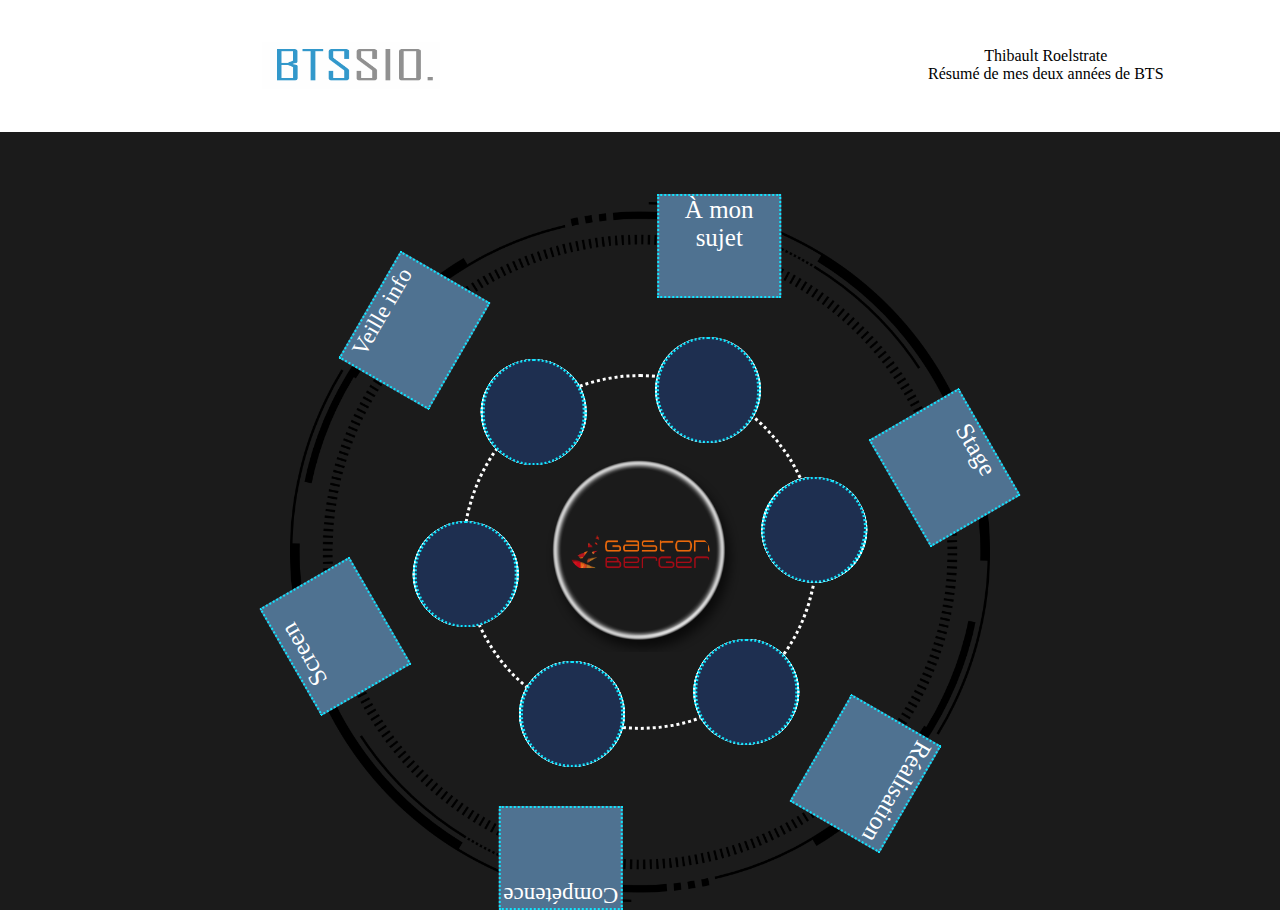
<file: index.html>
<html lang="en">
  <head>
    <meta charset="UTF-8" />
    <meta http-equiv="X-UA-Compatible" content="IE=edge" />
    <meta name="viewport" content="width=device-width, initial-scale=1.0" />
    <link rel="stylesheet" href="css/style.css" />
    <link rel="stylesheet" href="css/index.css">
    <link rel="stylesheet" href="css/rotate.css" />
    <title>Portfolio Thibault Roelstrate</title>
  </head>
  <body>
    <!-- Background-->
    <link
      href="https://fonts.googleapis.com/css?family=Lato:300,400,700"
      rel="stylesheet"
      type="text/css"
    />
    <div id="stars"></div>
    <div id="stars2"></div>
    <!-- fin background -->
    <header>
      <div class="sousHeader">
        <div class="sousHeaderGauche">
          <a a href="index.html">
            <img
              src="image/logoBts.png"
              style="width: 80%; background-color: white"
            />
          </a>
        </div>
        <div class="sousHeaderDroit">
          Thibault Roelstrate<br />Résumé de mes deux années de BTS
        </div>
      </div>
    </header>

    <!-- Roulette -->
    <div class="all">
      <img class="rotation_engrenage" id="sun" src="image/logoGaston.png" />
      <img class="rotation_engrenage2" src="image/logoPetitCercle2.png" />

      <img
        class="rotation_engrenage_exterieur"
        id="sun"
        src="image/logoGrandCercle.png"
      />

      <div class="circle">
        <div id="a" class="cadre">
          <a href="presentation.html">
            <div class="tooltip topAchatDirect" id="achatDirect">
              <div id="aaa" class="rotate">
                <div>
                  <div class="content">
                    <div id="aa"></div>
                  </div>
                </div>
              </div>
            </div>
          </a>
        </div>
        <div id="b" class="cadre">
          <a href="presentationEntreprise.html">
            <div class="tooltip topDepot" id="depotTest">
              <div id="bbb" class="rotate">
                <div>
                  <div class="example">
                    <div class="content">
                      <div id="bb"></div>
                    </div>
                  </div>
                </div>
              </div>
            </div>
          </a>
        </div>
        <div id="c" class="cadre">
          <a href="réalisation.html">
            <div class="tooltip topMetaux" id="metauxPrecieux">
              <div id="ccc" class="rotate">
                <div>
                  <div class="example">
                    <div class="content">
                      <div id="cc"></div>
                    </div>
                  </div>
                </div>
              </div>
            </div>
          </a>
        </div>
        <div id="d" class="cadre">
          <a href="compétence.html">
            <div class="tooltip topAchatOption" id="achatOptionReprise">
              <div id="ddd" class="rotate">
                <div>
                  <div class="example">
                    <div class="content">
                      <div id="dd"></div>
                    </div>
                  </div>
                </div>
              </div>
            </div>
          </a>
        </div>
        <div id="e" class="cadre">
          <a href="#4">
            <div class="tooltip topLivre" id="livrePolice">
              <div id="eee" class="rotate">
                <div>
                  <div class="example">
                    <div class="content">
                      <div id="ee"></div>
                    </div>
                  </div>
                </div>
              </div>
            </div>
          </a>
        </div>
        <div id="f" class="cadre">
          <a href="veille.html">
            <div class="tooltip topExportation" id="exportationComptable">
              <div id="fff" class="rotate">
                <div>
                  <div class="example">
                    <div class="content">
                      <div id="ff"></div>
                    </div>
                  </div>
                </div>
              </div>
            </div>
          </a>
        </div>
      </div>
    </div>
    <!-- Fin roulette -->
  </body>
</html>
</file>
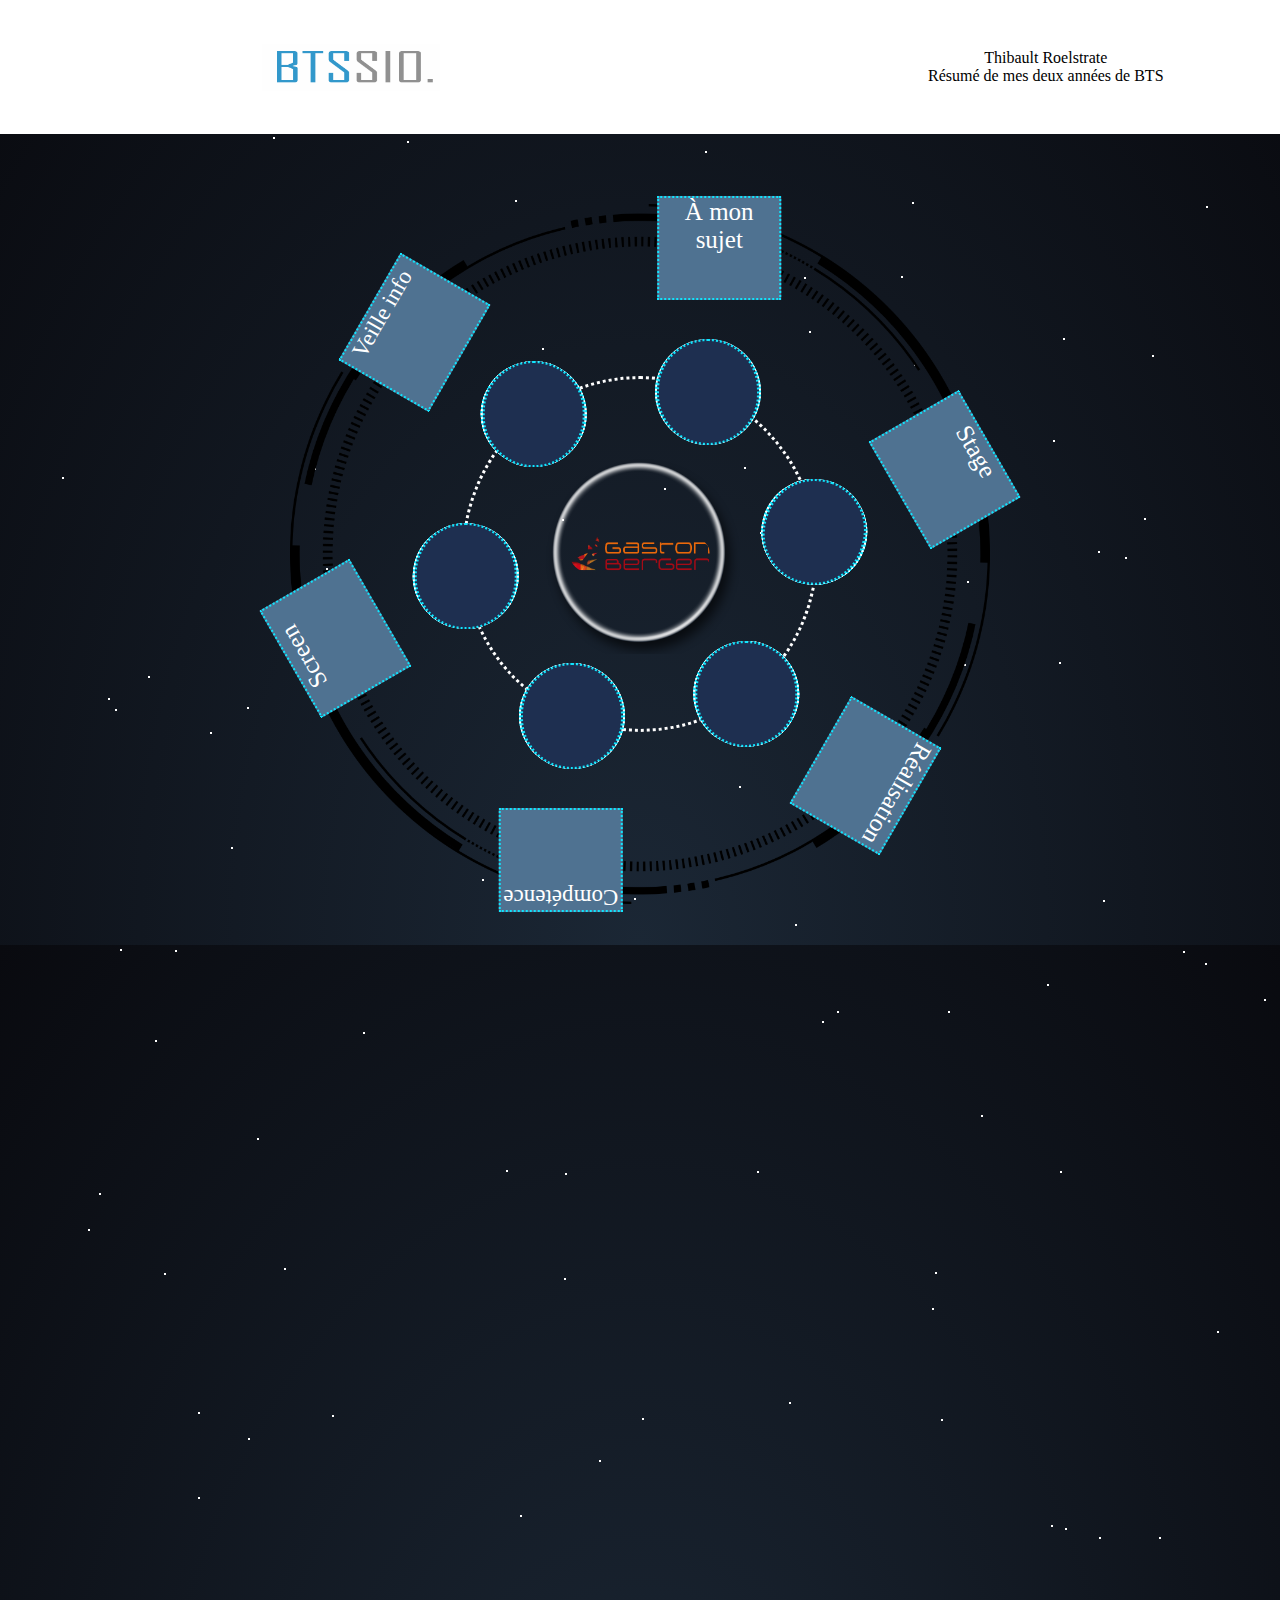
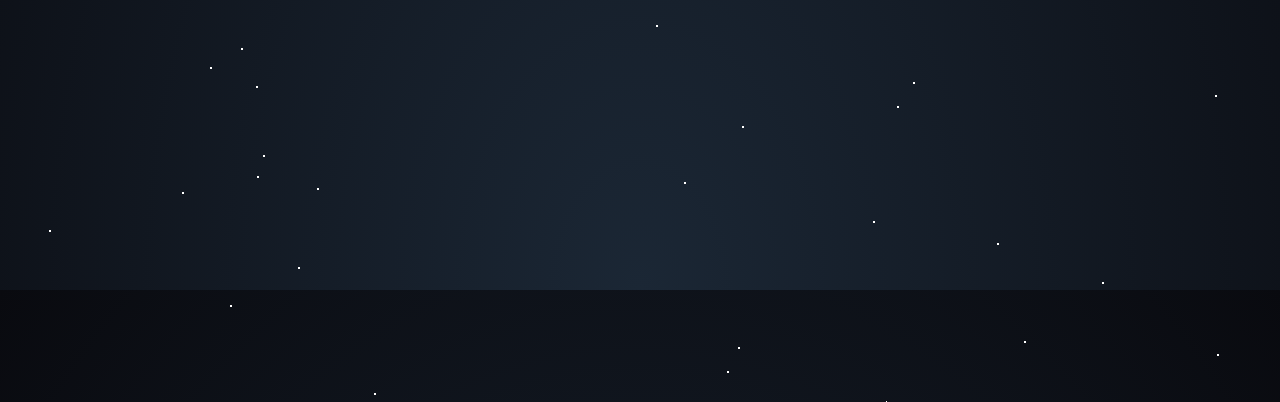
<file: main.html>
<html lang="en">
  <head>
    <meta charset="UTF-8" />
    <meta http-equiv="X-UA-Compatible" content="IE=edge" />
    <meta name="viewport" content="width=device-width, initial-scale=1.0" />
    <link rel="stylesheet" href="css/style.css" />
    <link rel="stylesheet" href="css/star.css" />
    <link rel="stylesheet" href="css/rotate.css" />
    <title>Portfolio Thibault Roelstrate</title>
  </head>
  <body>
    <!-- Background-->
    <link
      href="https://fonts.googleapis.com/css?family=Lato:300,400,700"
      rel="stylesheet"
      type="text/css"
    />
    <div id="stars"></div>
    <div id="stars2"></div>
    <!-- fin background -->
    <header>
      <div class="sousHeader">
        <div class="sousHeaderGauche">
          <a a href="main.html">
          <img
            src="image/logoBts.png"
            style="width: 80%; background-color: white;"
            />
        </a>
        </div>
        <div class="sousHeaderDroit">Thibault Roelstrate<br>Résumé de mes deux années de BTS</div>
      </div>
    </header>
    <!-- Roulette -->
    <div class="all">
      <img
        class="rotation_engrenage"
        id="sun"
        src="image/logoGaston.png"
      />
      <img
        class="rotation_engrenage2"
        src="image/logoPetitCercle2.png"
      />

      <img
        class="rotation_engrenage_exterieur"
        id="sun"
        src="image/logoGrandCercle.png"
      />

      <div class="circle">
        <div id="a" class="cadre">
          <a href="presentation.html">
            <div class="tooltip topAchatDirect" id="achatDirect">
              <div id="aaa" class="rotate">
                <div>
                  <div class="content">
                    <div id="aa"></div>
                  </div>
                </div>
              </div>
            </div>
          </a>
        </div>
        <div id="b" class="cadre">
          <a href="presentationEntreprise.html">
            <div class="tooltip topDepot" id="depotTest">
              <div id="bbb" class="rotate">
                <div>
                  <div class="example">
                    <div class="content">
                      <div id="bb"></div>
                    </div>
                  </div>
                </div>
              </div>
            </div>
          </a>
        </div>
        <div id="c" class="cadre">
          <a href="réalisation.html">
            <div class="tooltip topMetaux" id="metauxPrecieux">
              <div id="ccc" class="rotate">
                <div>
                  <div class="example">
                    <div class="content">
                      <div id="cc"></div>
                    </div>
                  </div>
                </div>
              </div>
            </div>
          </a>
        </div>
        <div id="d" class="cadre">
          <a href="presentation.html#competence">
            <div class="tooltip topAchatOption" id="achatOptionReprise">
              <div id="ddd" class="rotate">
                <div>
                  <div class="example">
                    <div class="content">
                      <div id="dd"></div>
                    </div>
                  </div>
                </div>
              </div>
            </div>
          </a>
        </div>
        <div id="e" class="cadre">
          <a href="#4">
            <div class="tooltip topLivre" id="livrePolice">
              <div id="eee" class="rotate">
                <div>
                  <div class="example">
                    <div class="content">
                      <div id="ee"></div>
                    </div>
                  </div>
                </div>
              </div>
            </div>
          </a>
        </div>
        <div id="f" class="cadre">
          <a href="veille.html">
            <div class="tooltip topExportation" id="exportationComptable">
              <div id="fff" class="rotate">
                <div>
                  <div class="example">
                    <div class="content">
                      <div id="ff"></div>
                    </div>
                  </div>
                </div>
              </div>
            </div>
          </a>
        </div>
      </div>
    </div>
    <!-- Fin roulette -->
  </body>
</html>
</file>
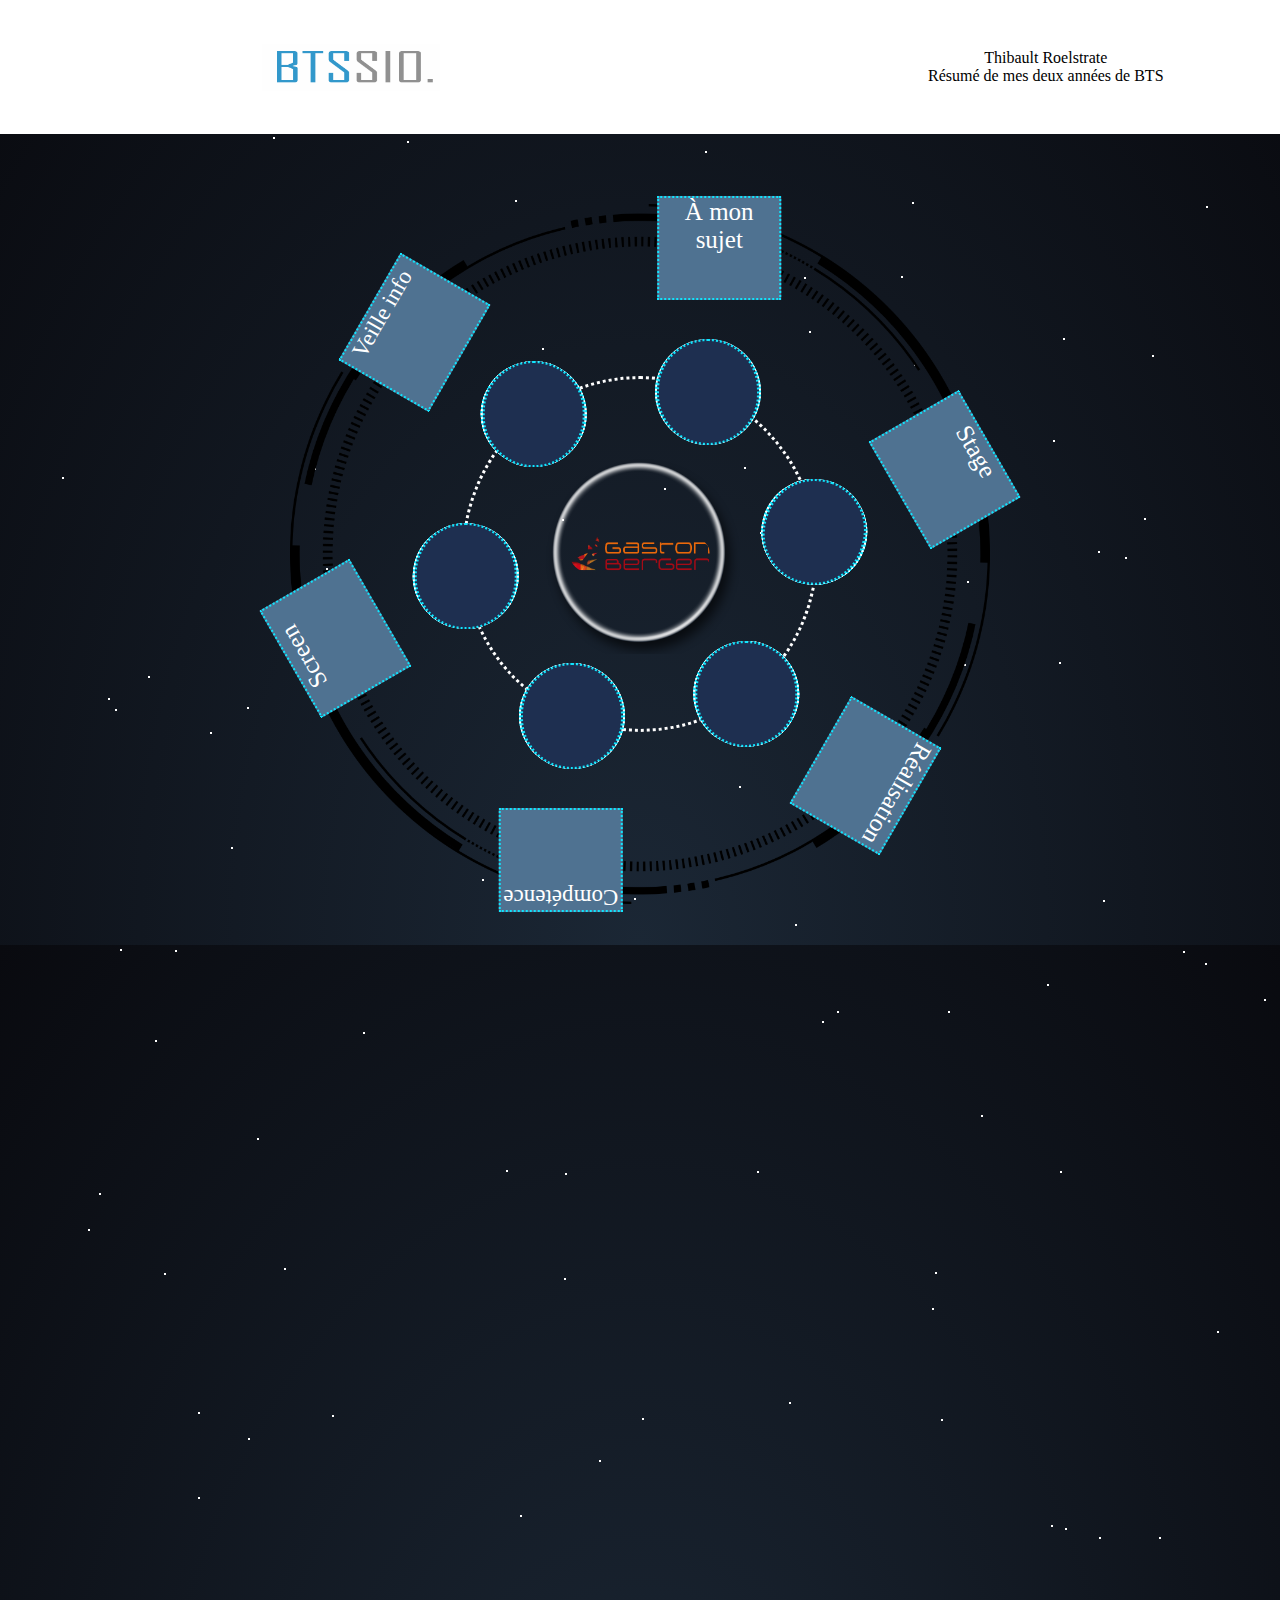
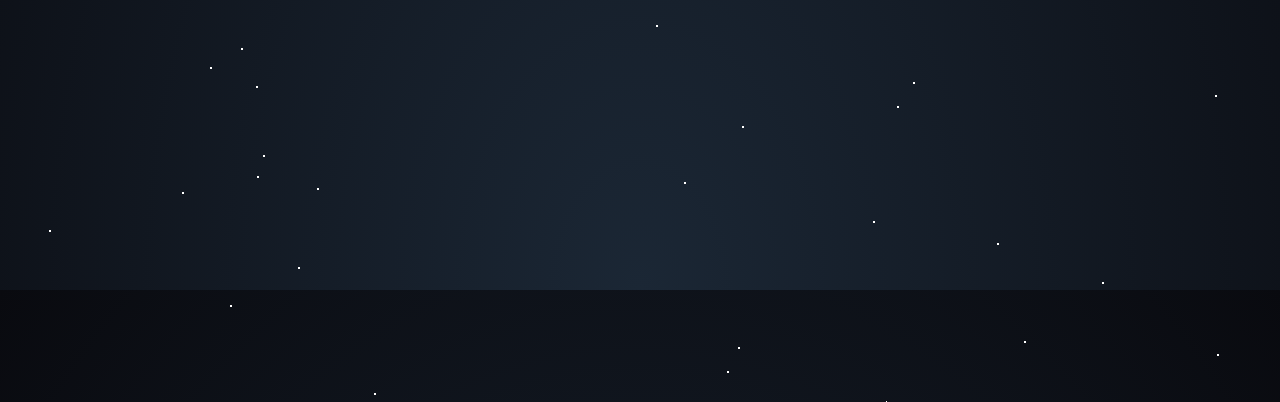
<file: portfolio.html>
<html lang="en">
  <head>
    <meta charset="UTF-8" />
    <meta http-equiv="X-UA-Compatible" content="IE=edge" />
    <meta name="viewport" content="width=device-width, initial-scale=1.0" />
    <link rel="stylesheet" href="css/style.css" />
    <link rel="stylesheet" href="css/star.css" />
    <link rel="stylesheet" href="css/rotate.css" />
    <title>Portfolio Thibault Roelstrate</title>
  </head>
  <body>
    <!-- Background-->
    <link
      href="https://fonts.googleapis.com/css?family=Lato:300,400,700"
      rel="stylesheet"
      type="text/css"
    />
    <div id="stars"></div>
    <div id="stars2"></div>
    <!-- fin background -->
    <header>
      <div class="sousHeader">
        <div class="sousHeaderGauche">
          <a a href="portfolio.html">
          <img
            src="image/logoBts.png"
            style="width: 80%; background-color: white;"
            />
        </a>
        </div>
        <div class="sousHeaderDroit">Thibault Roelstrate<br>Résumé de mes deux années de BTS</div>
      </div>
    </header>
    <!-- Roulette -->
    <div class="all">
      <img
        class="rotation_engrenage"
        id="sun"
        src="image/logoGaston.png"
      />
      <img
        class="rotation_engrenage2"
        src="image/logoPetitCercle2.png"
      />

      <img
        class="rotation_engrenage_exterieur"
        id="sun"
        src="image/logoGrandCercle.png"
      />

      <div class="circle">
        <div id="a" class="cadre">
          <a href="presentation.html">
            <div class="tooltip topAchatDirect" id="achatDirect">
              <div id="aaa" class="rotate">
                <div>
                  <div class="content">
                    <div id="aa"></div>
                  </div>
                </div>
              </div>
            </div>
          </a>
        </div>
        <div id="b" class="cadre">
          <a href="presentationEntreprise.html">
            <div class="tooltip topDepot" id="depotTest">
              <div id="bbb" class="rotate">
                <div>
                  <div class="example">
                    <div class="content">
                      <div id="bb"></div>
                    </div>
                  </div>
                </div>
              </div>
            </div>
          </a>
        </div>
        <div id="c" class="cadre">
          <a href="réalisation.html">
            <div class="tooltip topMetaux" id="metauxPrecieux">
              <div id="ccc" class="rotate">
                <div>
                  <div class="example">
                    <div class="content">
                      <div id="cc"></div>
                    </div>
                  </div>
                </div>
              </div>
            </div>
          </a>
        </div>
        <div id="d" class="cadre">
          <a href="presentation.html#competence">
            <div class="tooltip topAchatOption" id="achatOptionReprise">
              <div id="ddd" class="rotate">
                <div>
                  <div class="example">
                    <div class="content">
                      <div id="dd"></div>
                    </div>
                  </div>
                </div>
              </div>
            </div>
          </a>
        </div>
        <div id="e" class="cadre">
          <a href="#4">
            <div class="tooltip topLivre" id="livrePolice">
              <div id="eee" class="rotate">
                <div>
                  <div class="example">
                    <div class="content">
                      <div id="ee"></div>
                    </div>
                  </div>
                </div>
              </div>
            </div>
          </a>
        </div>
        <div id="f" class="cadre">
          <a href="veille.html">
            <div class="tooltip topExportation" id="exportationComptable">
              <div id="fff" class="rotate">
                <div>
                  <div class="example">
                    <div class="content">
                      <div id="ff"></div>
                    </div>
                  </div>
                </div>
              </div>
            </div>
          </a>
        </div>
      </div>
    </div>
    <!-- Fin roulette -->
  </body>
</html>
</file>
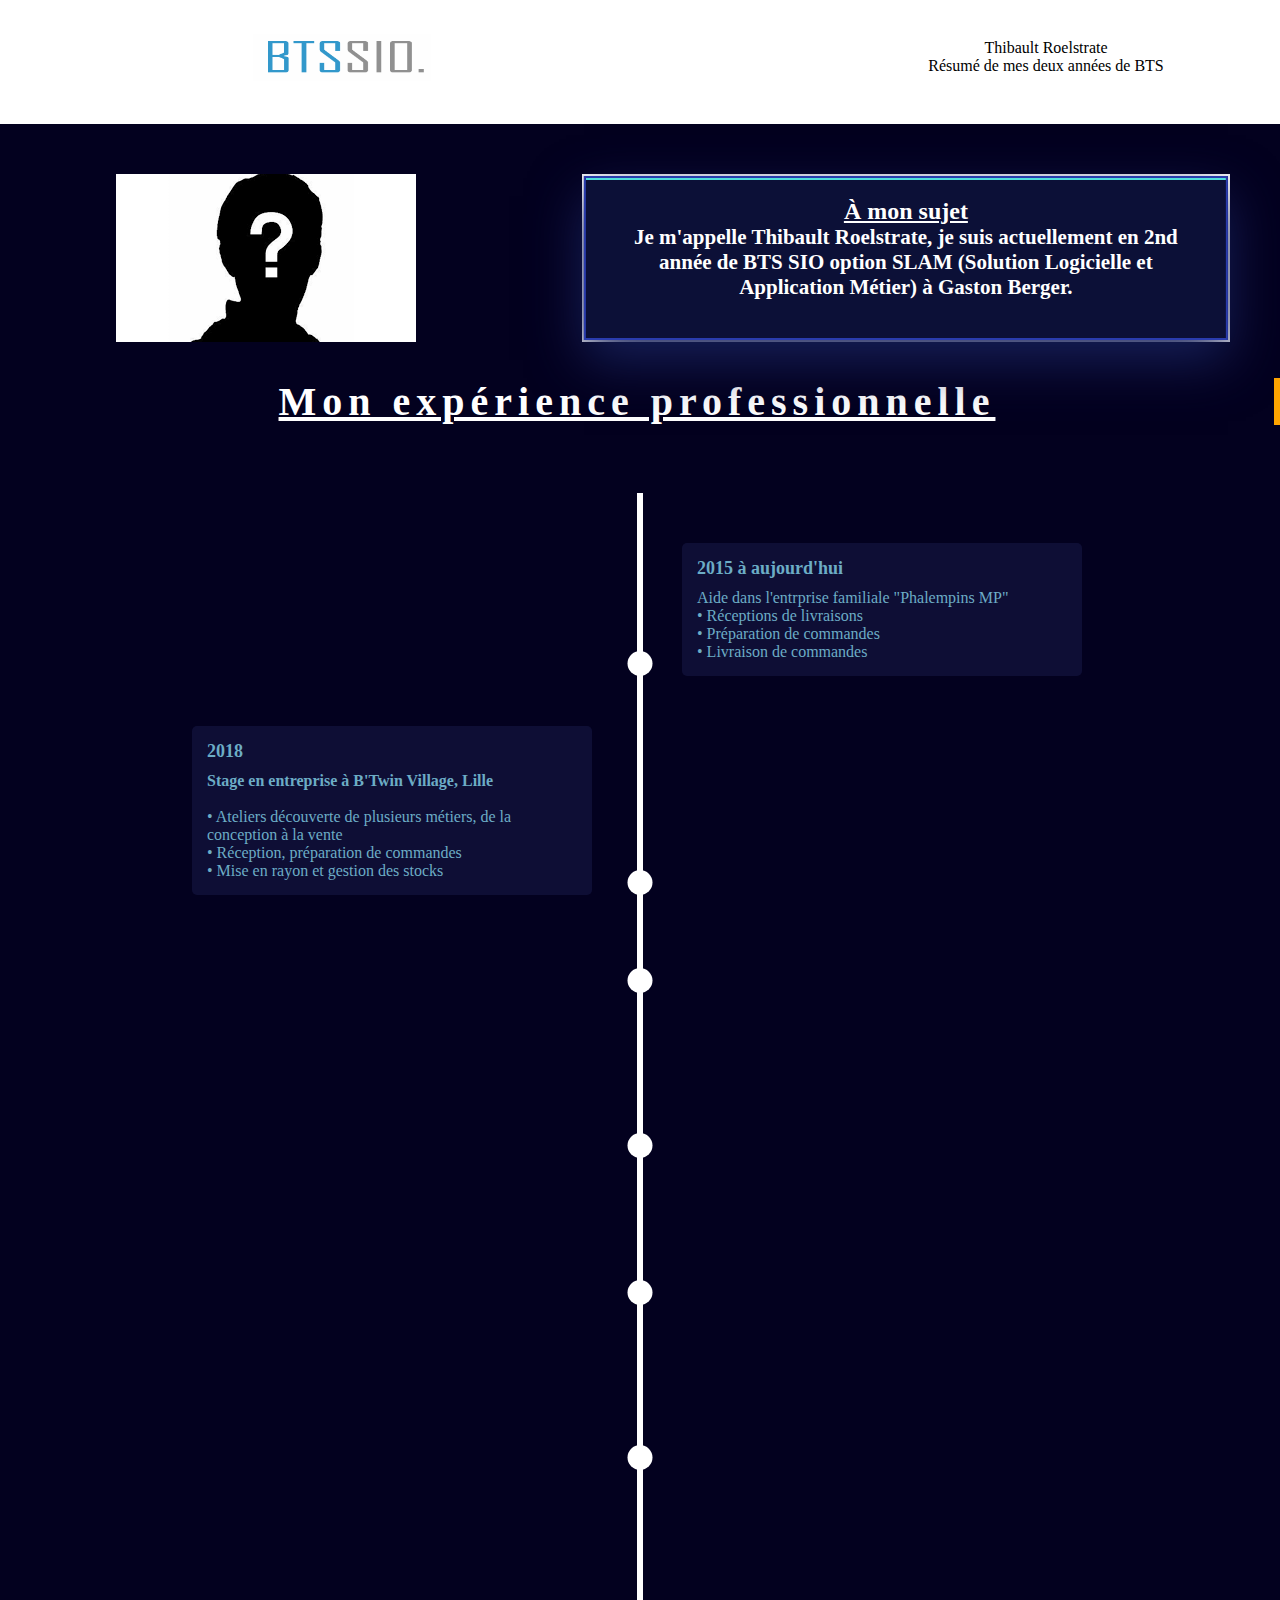
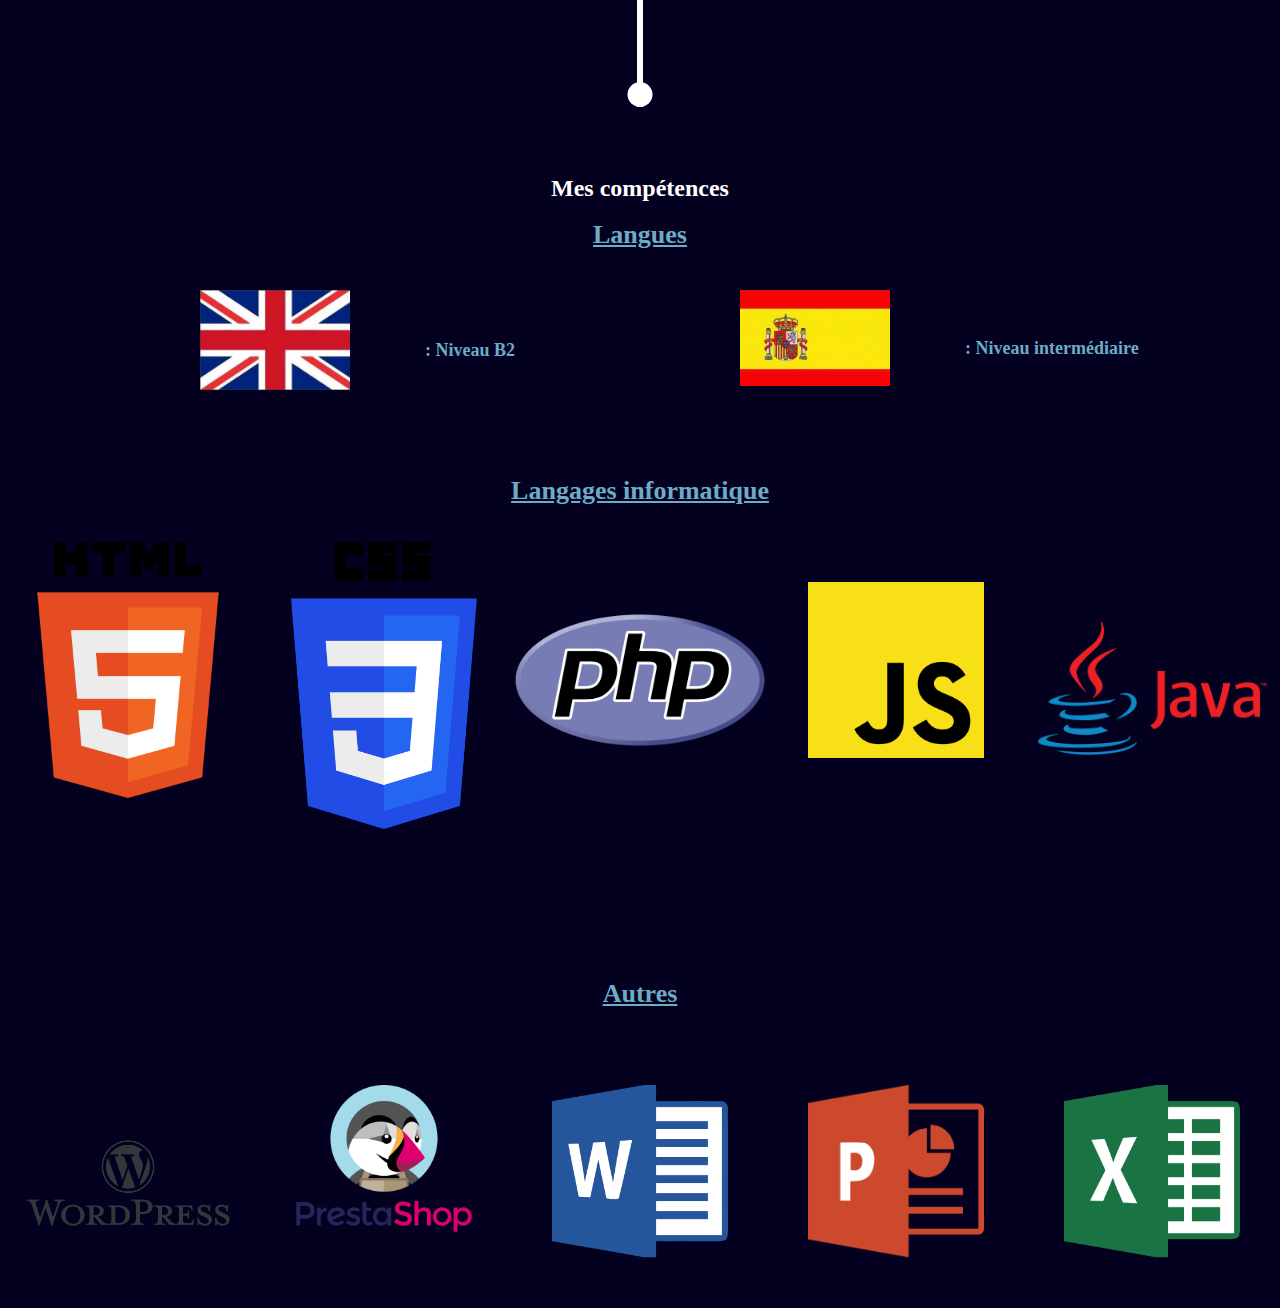
<file: presentation.html>
<html lang="en">
  <head>
    <meta charset="UTF-8" />
    <meta http-equiv="X-UA-Compatible" content="IE=edge" />
    <meta name="viewport" content="width=device-width, initial-scale=1.0" />
    <title>Document</title>
    <link rel="stylesheet" href="css/principal.css" />
    <link rel="stylesheet" href="css/style.css" />
    <link rel="stylesheet" href="css/timeline.css" />
  </head>
  <body>
    <header>
      <div class="sousHeader">
        <div class="sousHeaderGauche">
          <a a href="index.html">
            <img
              src="image/logoBts.png"
              style="width: 80%; background-color: white"
            />
          </a>
        </div>
        <div class="sousHeaderDroit">
          Thibault Roelstrate<br />Résumé de mes deux années de BTS
        </div>
      </div>
    </header>

    <div class="grand">
      <div class="petitGauche">
        <!-- Cadre -->
        <img src="image/logoAnonyme.png" />
        <!-- Fin cadre -->
      </div>
      <div class="petitDroit">
        <div class="box">
          <span></span>
          <span></span>
          <span></span>
          <span></span>
          <h1>
            <b><u style="font-size: 24px"> À mon sujet</u></b>
            <p style="font-size: 21px">
              Je m'appelle Thibault Roelstrate, je suis actuellement en 2nd
              année de BTS SIO option SLAM (Solution Logicielle et Application
              Métier) à Gaston Berger.
            </p>
          </h1>
        </div>
      </div>
    </div>
    <br /><br />

    <div class="typewriter" style="text-align: center">
      <h1 style="color: #fff"><u>Mon expérience professionnelle</u></h1>
      <br />
    </div>

    <!-- Vertical Timeline -->

    <h1></h1>
    <div>
      <ul>
        <li>
          <div>
            <time>2015 à aujourd'hui</time>
            <p>
              Aide dans l'entrprise familiale "Phalempins MP"<br />
              • Réceptions de livraisons<br />
              • Préparation de commandes<br />
              • Livraison de commandes
            </p>
          </div>
        </li>
        <li>
          <div>
            <time>2018</time>
            <p>
              <b>Stage en entreprise à B'Twin Village, Lille</b><br /><br />
              • Ateliers découverte de plusieurs métiers, de la conception à la
              vente<br />
              • Réception, préparation de commandes<br />
              • Mise en rayon et gestion des stocks
            </p>
          </div>
        </li>
        <li>
          <div>
            <p>• Acquisition du Brevet des Collèges mention très bien</p>
          </div>
        </li>
        <li>
          <div>
            <time>2018 - 2021</time>
            <p>
              Préparation d'un baccalauréat général options
              <b>Mathématiques, Physique-Chimie, Science Économie et Sociale</b>
            </p>
          </div>
        </li>
        <li>
          <div>
            <time>2021</time>
            <p>
              • Acquisition d'un Baccalauréat options <b>Mathématiques</b> et
              <b> Physique-Chimie </b>
            </p>
          </div>
        </li>
        <li>
          <div>
            <time>2021 - 2023</time>
            <p>
              Préparation d'un BTS SIO (Service Informatique aux
              Organisations)<br />
              Option SLAM (Solution Logiciel et Application Métier)
            </p>
          </div>
        </li>
        <li>
          <div>
            <time> 9 Mai - 24 Juin 2022</time>
            <p>
              <b>Stage en entreprise, Solutions PDV, Cysoing</b><br /><br />
              • Création du nouveau site web de Solutions PDV sur Wordpress<br />
              • Création de site WordPress / Prestashop sur demande des
              clients<br />
              • Cahier des charges à suivre
            </p>
          </div>
        </li>
      </ul>
    </div>

    <br />
    <!-- End vertical timeline -->
    <h2 style="text-align: center; color: #fff" id="competence">
      Mes compétences
    </h2>
    <br />
    <h3 style="text-align: center; margin-bottom: 40px">
      <b style="font-size: 26px"><u>Langues</u></b>
    </h3>
    <div class="complet">
      <div class="cadreMoitie" style="float: left; padding-left: 200px">
        <img
          src="image/drapeauRoyaumeUni.jpeg"
          style="width: 150px; height: auto"
        />
        <br /><br />
        <p
          style="
            padding-left: 75px;
            transform: translateY(50%);
            font-size: 18px;
          "
        >
          <b>: Niveau B2</b>
        </p>
      </div>
      <div class="cadreMoitie" style="float: right; padding-left: 100px">
        <img
          src="image/drapeauEspagnol.jpeg"
          style="width: 150px; height: auto"
        /><br />
        <p
          style="
            padding-left: 75px;
            transform: translateY(50%);
            font-size: 18px;
          "
        >
          <b>: Niveau intermédiaire</b>
        </p>
      </div>
    </div>
    <br />
    <br />
    <h4 style="text-align: center; margin-top: 150px">
      <b style="font-size: 26px"><u>Langages informatique</u></b>
    </h4>
    <br /><br />
    <div class="cadreComplet">
      <div class="cadre20" style="float: left">
        <img
          src="image/html.png"
          style="width: -webkit-fill-available; height: auto"
        />
        <br /><br />
        <p
          style="
            padding-left: 75px;
            transform: translateY(50%);
            font-size: 18px;
          "
        >
          <b></b>
        </p>
      </div>
      <div class="cadre20">
        <img
          src="image/css.png"
          style="
            width: -webkit-fill-available;
            height: 287px;
            padding-left: 35px;
            padding-right: 35px;
          "
        /><br />
        <p
          style="
            padding-left: 75px;
            transform: translateY(50%);
            font-size: 18px;
          "
        >
          <b></b>
        </p>
      </div>
      <div class="cadre20">
        <img
          src="image/php.png"
          style="
            width: -webkit-fill-available;
            height: auto;
            transform: translateY(50%);
          "
        /><br />
        <p
          style="
            padding-left: 75px;
            transform: translateY(50%);
            font-size: 18px;
          "
        >
          <b></b>
        </p>
      </div>
      <div class="cadre20">
        <img
          src="image/js.png"
          style="
            width: -webkit-fill-available;
            height: auto;
            padding: 40px 40px 40px 40px;
          "
        /><br />
        <p
          style="
            padding-left: 75px;
            transform: translateY(50%);
            font-size: 18px;
          "
        >
          <b></b>
        </p>
      </div>
      <div class="cadre20">
        <img
          src="image/java.png"
          style="
            width: -webkit-fill-available;
            height: auto;
            transform: translateY(50%);
          "
        /><br />
        <p
          style="
            padding-left: 75px;
            transform: translateY(50%);
            font-size: 18px;
          "
        >
          <b></b>
        </p>
      </div>
    </div>

    <h5 style="text-align: center; margin-top: 150px">
      <b style="font-size: 26px"><u>Autres</u></b>
    </h5>
    <br /><br />
    <div class="cadreComplet">
      <div class="cadre20" style="float: left">
        <img
          src="image/wordpress.png"
          style="
            width: -webkit-fill-available;
            height: auto;
            transform: translateY(50%);
          "
        />
        <br /><br />
        <p
          style="
            padding-left: 75px;
            transform: translateY(50%);
            font-size: 18px;
          "
        >
          <b></b>
        </p>
      </div>
      <div class="cadre20">
        <img
          src="image/Prestashop-logo.png"
          style="width: -webkit-fill-available; padding: 40px 40px 40px 40px"
        /><br />
        <p
          style="
            padding-left: 75px;
            transform: translateY(50%);
            font-size: 18px;
          "
        >
          <b></b>
        </p>
      </div>
      <div class="cadre20">
        <img
          src="image/word.png"
          style="
            width: -webkit-fill-available;
            height: auto;
            transform: translateY(0);
            padding: 40px 40px 40px 40px;
          "
        /><br />
        <p
          style="
            padding-left: 75px;
            transform: translateY(50%);
            font-size: 18px;
          "
        >
          <b></b>
        </p>
      </div>
      <div class="cadre20">
        <img
          src="image/powerpoint.png"
          style="
            width: -webkit-fill-available;
            height: auto;
            padding: 40px 40px 40px 40px;
            padding: 40px 40px 40px 40px;
          "
        /><br />
        <p
          style="
            padding-left: 75px;
            transform: translateY(50%);
            font-size: 18px;
          "
        >
          <b></b>
        </p>
      </div>
      <div class="cadre20">
        <img
          src="image/excel.png"
          style="
            width: -webkit-fill-available;
            height: auto;
            transform: translateY(0);
            padding: 40px 40px 40px 40px;
          "
        /><br />
        <p
          style="
            padding-left: 75px;
            transform: translateY(50%);
            font-size: 18px;
          "
        >
          <b></b>
        </p>
      </div>
    </div>

    <!-- js vertical timeline -->
    <script>
      var items = document.querySelectorAll("li");

      function isItemInView(item) {
        var rect = item.getBoundingClientRect();
        return (
          rect.top >= 0 &&
          rect.left >= 0 &&
          rect.bottom <=
            (window.innerHeight || document.documentElement.clientHeight) &&
          rect.right <=
            (window.innerWidth || document.documentElement.clientWidth)
        );
      }

      function callbackFunc() {
        for (var i = 0; i < items.length; i++) {
          if (isItemInView(items[i])) {
            items[i].classList.add("show");
          }
        }
      }

      // listen for events
      window.addEventListener("load", callbackFunc);
      window.addEventListener("resize", callbackFunc);
      window.addEventListener("scroll", callbackFunc);
    </script>
  </body>
</html>
</file>
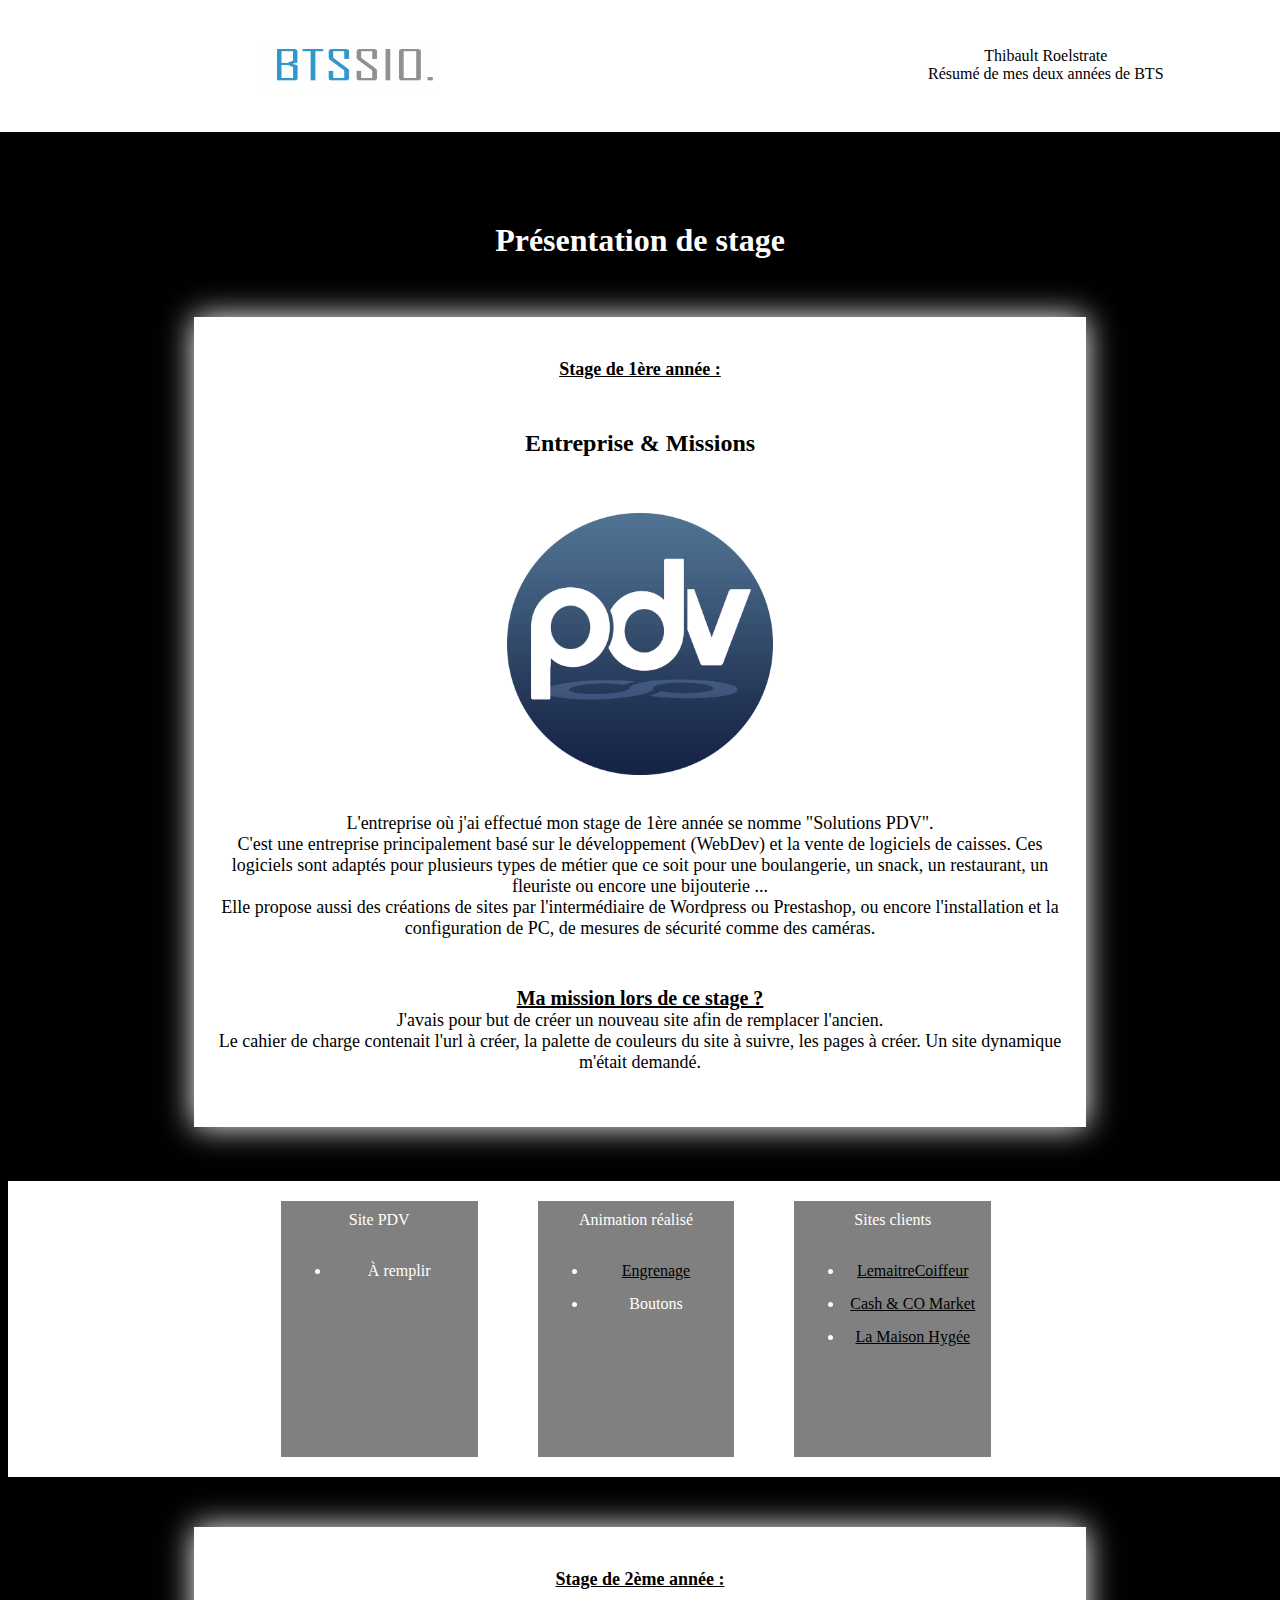
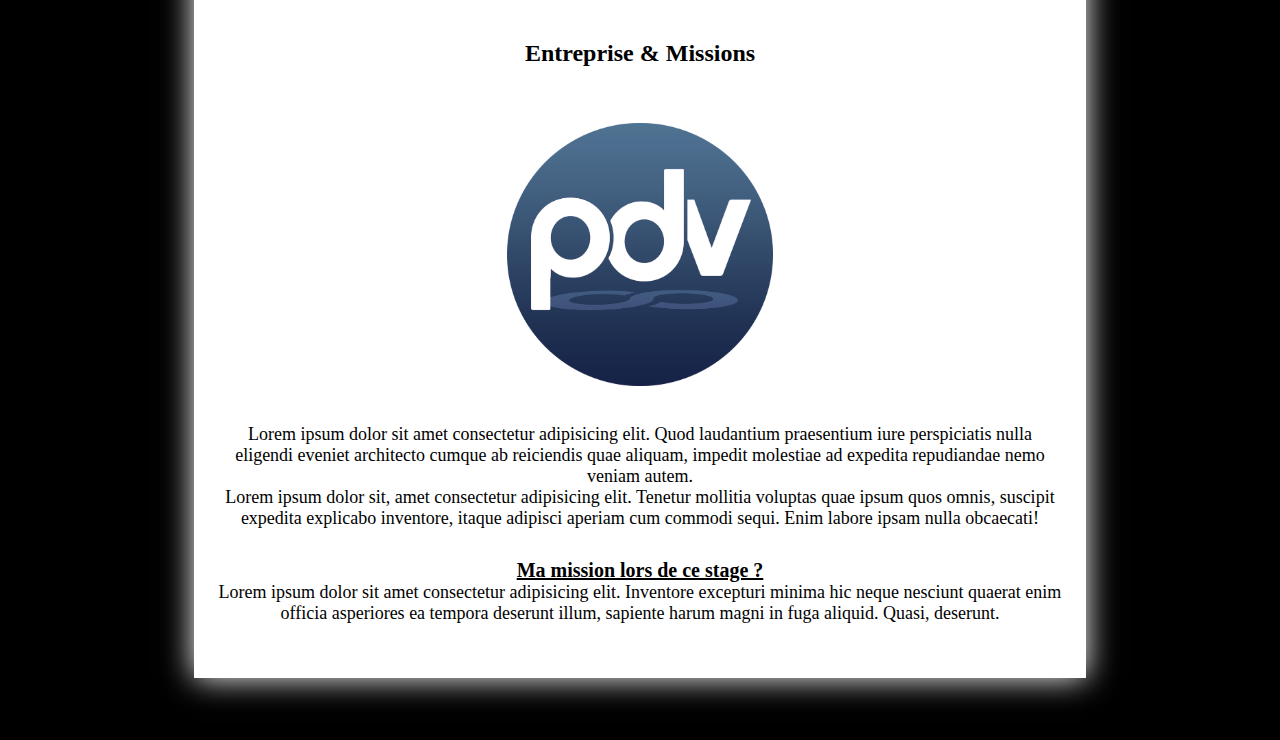
<file: presentationEntreprise.html>
<html lang="en">
  <head>
    <meta charset="UTF-8" />
    <meta http-equiv="X-UA-Compatible" content="IE=edge" />
    <meta name="viewport" content="width=device-width, initial-scale=1.0" />
    <title>Document</title>
    <link rel="stylesheet" href="css/principal.css" />
    <link rel="stylesheet" href="css/style.css" />
  </head>
  <body>
    <header>
      <div class="sousHeader">
        <div class="sousHeaderGauche">
          <a a href="index.html">
            <img
              src="image/logoBts.png"
              style="width: 80%; background-color: white"
            />
          </a>
        </div>
        <div class="sousHeaderDroit">
          Thibault Roelstrate<br />Résumé de mes deux années de BTS
        </div>
      </div>
    </header>
    <h1 style="text-align: center; color: #fff; margin-top: -150px">
      <b>Présentation de stage</b>
    </h1>
    <br /><br />
    <div class="cadre70">
      <p class="texteBox">
        <b><u> Stage de 1ère année : </u></b>
      </p>
      <h2 style="text-align: center; color: black">Entreprise & Missions</h2>
      <br /><br />
      <img
        src="image/pdv-rond-2.png"
        style="width: 30%; display: flex; margin: auto"
      />
      <p class="texteBox">
        L'entreprise où j'ai effectué mon stage de 1ère année se nomme
        "Solutions PDV".<br />
        C'est une entreprise principalement basé sur le développement (WebDev)
        et la vente de logiciels de caisses. Ces logiciels sont adaptés pour
        plusieurs types de métier que ce soit pour une boulangerie, un snack, un
        restaurant, un fleuriste ou encore une bijouterie ...
        <br />
        Elle propose aussi des créations de sites par l'intermédiaire de
        Wordpress ou Prestashop, ou encore l'installation et la configuration de
        PC, de mesures de sécurité comme des caméras.
      </p>
      <br />
      <p class="texteBox" style="margin-top: -40px">
        <b><u style="font-size: 20px"> Ma mission lors de ce stage ? </u></b>
        <br />
        J'avais pour but de créer un nouveau site afin de remplacer l'ancien.
        <br />
        Le cahier de charge contenait l'url à créer, la palette de couleurs du
        site à suivre, les pages à créer. Un site dynamique m'était demandé.
      </p>
    </div>

    <br /><br /><br />
    <div class="cadreCarte">
      <div class="cadre33">
        Site PDV<br /><br />
        <ul>
          <li>À remplir</li>
        </ul>
      </div>
      <div class="cadre33">
        Animation réalisé<br /><br />
        <ul>
          <li><a href="portfolio.html">Engrenage</a></li>
          <br />
          <li>Boutons</li>
        </ul>
      </div>
      <div class="cadre33">
        Sites clients<br /><br />
        <ul>
          <li>
            <a href="https://www.lemaitrecoiffeur.fr">LemaitreCoiffeur</a>
          </li>
          <br />
          <li><a href="https://www.cashandcomarket.fr">Cash & CO Market</a></li>
          <br />
          <li><a href="https://www.lamaisonhygee.fr">La Maison Hygée</a></li>
        </ul>
      </div>
    </div>

    <div class="cadre70">
      <p class="texteBox">
        <b><u> Stage de 2ème année : </u></b>
      </p>
      <h2 style="text-align: center; color: black">Entreprise & Missions</h2>
      <br /><br />
      <img
        src="image/pdv-rond-2.png"
        style="width: 30%; display: flex; margin: auto"
      />
      <p class="texteBox">
        Lorem ipsum dolor sit amet consectetur adipisicing elit. Quod laudantium
        praesentium iure perspiciatis nulla eligendi eveniet architecto cumque
        ab reiciendis quae aliquam, impedit molestiae ad expedita repudiandae
        nemo veniam autem.
        <br />
        Lorem ipsum dolor sit, amet consectetur adipisicing elit. Tenetur
        mollitia voluptas quae ipsum quos omnis, suscipit expedita explicabo
        inventore, itaque adipisci aperiam cum commodi sequi. Enim labore ipsam
        nulla obcaecati!
      </p>

      <p class="texteBox" style="margin-top: -40px">
        <b><u style="font-size: 20px"> Ma mission lors de ce stage ? </u></b>
        <br />
        Lorem ipsum dolor sit amet consectetur adipisicing elit. Inventore
        excepturi minima hic neque nesciunt quaerat enim officia asperiores ea
        tempora deserunt illum, sapiente harum magni in fuga aliquid. Quasi,
        deserunt.
      </p>
    </div>

    <br /><br /><br />
  </body>
</html>
</file>
<file: css/style.css>
.sousHeader {
  display: flex;
  position: relative;
  width: 110%;
  background-color: #fff;
  margin-bottom: 240px;
margin-left: -10px;
margin-top: -10px;

}

.sousHeaderGauche {
  background-repeat: no-repeat;
  text-align: center;
  position: relative;
  width: 50%;
  color: black;
  padding: 10px 10px 10px 10px;
}

.sousHeaderDroit {
  text-align: center;
  position: relative;
  width: 50%;
  color: black;
  margin: auto;
}
</file>
<file: css/index.css>
body {
    background-color: rgb(27, 27, 27);
  z-index: 0;

}
</file>
<file: css/rotate.css>
.all {
  animation: roundcircle 10s infinite linear;
  height: 360px;
  width: 360px;
  border-radius: 100%;
  margin: auto auto;
  display: flex;
  align-items: center;
  justify-content: center;
}
.all:hover *,
.all:hover {
  animation-play-state: paused;
}

.rotation_engrenage {
  position: absolute;
  width: 140px;
  border-radius: 25px;
  height: auto;
  display: block;
  margin: auto;
  animation: roundcircleReverse 10s infinite linear;
}
.rotation_engrenage2 {
  position: absolute;
  width: 200px;
  height: auto;
  display: block;
  margin: auto;
  animation: roundcircleReverse 10s infinite linear;
}

.rotation_engrenage_exterieur {
  position: absolute;
  width: auto;
  height: 700px;
}

.cadre {
  position: absolute;
  display: block;
}
.cadre div {
  border-radius: 100%;
}

.circle {
  position: absolute;
  width: 350px;
  height: 350px;
  display: flex;
  justify-content: center;
  align-items: center;
  border-style: dotted;
  border-width: 3px;
  border-radius: 100%;
  border-color: #fff;
}

.rotate {
  position: absolute;
  width: auto;
  display: block;
  margin: auto;
  animation: roundcircleReverse 10s infinite linear;
}

.rotate div {
  text-align: center;
  border-radius: 100%;
  border-color: #0fe5fe;
  border-style: dotted;
  border-width: 2px;
  height: 102px;
  width: 102px;
  display: flex;
  align-items: center;
  justify-content: center;
  background: white;
  z-index: 10;
}

#a {
  transform: translate(0px, -230px);
}
#b {
  transform: rotate(60deg) translate(0px, -230px);
}
#c {
  transform: rotate(120deg) translate(0px, -230px);
}

#d {
  transform: rotate(180deg) translate(0px, -230px);
}

#e {
  transform: rotate(240deg) translate(0px, -230px);
}
#f {
  transform: rotate(300deg) translate(0px, -230px);
}

@keyframes roundcircle {
  0% {
    transform: rotate(0deg);
  }
  100% {
    transform: rotate(360deg);
  }
}

@keyframes roundcirclediv {
  0% {
    transform: rotate(0deg);
  }

  100% {
    transform: rotate(360deg);
  }
}
@keyframes roundcircleReverse {
  0% {
    transform: rotate(360deg);
  }
  100% {
    transform: rotate(0deg);
  }
}
@keyframes roundcircleTexte {
  0% {
    transform: translate(0deg);
  }
  25% {
    transform: translate(90deg);
  }
  50% {
    transform: translate(180deg);
  }
  75% {
    transform: translate(270deg);
  }
  100% {
    transform: translate(360deg);
  }
}

#aa {
  background-image: url(https://www.pdv-soft.fr/wp-content/uploads/2022/05/achat-direct.png);
  background-color: #1e2f50;
  background-repeat: no-repeat;
  border-radius: 75px;
  overflow: hidden;
  background-position: center;
  background-size: contain;
  transform: rotate(0deg);
}
#bb {
  background-size: 80%;
  background-image: url(https://www.pdv-soft.fr/wp-content/uploads/2022/05/depot-test.png);
  background-color: #1e2f50;
  display: inline-block;
  border-radius: 75px;
  overflow: hidden;
  background-repeat: no-repeat;
  background-position: center;
  transform: rotate(-40deg);
}
#cc {
  background-size: 80%;
  background-image: url(https://www.pdv-soft.fr/wp-content/uploads/2022/05/metaux-precieux.png);
  background-color: #1e2f50;
  display: inline-block;
  border-radius: 75px;
  overflow: hidden;
  background-repeat: no-repeat;
  background-position: center;
  transform: rotate(-120deg);
}
#dd {
  background-size: 80%;
  background-image: url(https://www.pdv-soft.fr/wp-content/uploads/2022/05/acvhzt-option-retour.png);
  background-color: #1e2f50;
  display: inline-block;
  border-radius: 75px;
  overflow: hidden;
  background-repeat: no-repeat;
  background-position: center;
  transform: rotate(-180deg);
}
#ee {
  background-size: 80%;
  background-image: url(https://www.pdv-soft.fr/wp-content/uploads/2022/05/livre-de-police.png);
  background-color: #1e2f50;
  display: inline-block;
  border-radius: 75px;
  overflow: hidden;
  background-repeat: no-repeat;
  background-position: center;
  transform: rotate(120deg);
}
#ff {
  background-size: 80%;
  background-image: url(https://www.pdv-soft.fr/wp-content/uploads/2022/05/export-compt.png);
  background-color: #1e2f50;
  display: inline-block;
  border-radius: 75px;
  overflow: hidden;
  background-position: center;
  background-repeat: no-repeat;
  transform: rotate(60deg);
}

#aa:hover,
#bb:hover,
#cc:hover,
#dd:hover,
#ee:hover,
#ff:hover {
  background-color: #4f7291;
}

.tooltip {
  border-radius: 70px;
  position: absolute;
  margin: 15px;
  text-align: center;
  opacity: 1;
}

.tooltip::after {
  background-color: #4f7291;
  color: white;
  display: none;
  margin: 1px 1px 1px 1px;
  position: absolute;
  text-align: center;
  z-index: 999;
  width: 120px;
  height: 100px;
  border-style: dotted;
  border-color: #0fe5fe;
  border-width: 2px;
}

.tooltip:hover::after {
  display: block;
}
.tooltip::after {
  display: block;
}

.topAchatDirect::after {
  font-family: serif;
  font-size: 25px;
  content: "À mon sujet";
  top: 0;
  left: 0;
  transform: translate(1%, calc(-101% - 39px));
}

.topAchatDirect:hover:after {
  background-color: #1e2f50;
  font-family: serif;
  font-size: 65px;
  content: "\002139";
  line-height: 70px;
  text-align: center;
  top: 0;
  left: 0;
  transform: translate(1%, calc(-101% - 39px));
  padding: 1px 1px 1px 1px;
}

.topDepot::after {
  font-family: serif;
  font-size: 25px;
  content: "Stage";
  left: 0;
  transform: translate(1%, calc(-101% - 39px));
}
.topDepot:hover:after {
  font-size: 65px;
  content: "\002139";
  line-height: 70px;
  text-align: center;
  background-color: #1e2f50;
  left: 0;
  transform: translate(1%, calc(-101% - 39px));
}

.topMetaux::after {
  font-family: serif;
  font-size: 25px;
  content: "Réalisation";
  left: 0;
  transform: translate(1%, calc(-101% - 39px));
}
.topMetaux:hover:after {
  font-size: 65px;
  content: "\002139";
  line-height: 70px;
  text-align: center;
  background-color: #1e2f50;
  left: 0;
  transform: translate(1%, calc(-101% - 39px));
}
.topAchatOption::after {
  font-family: serif;
  font-size: 23px;
  content: "Compétence";
  left: 0;
  transform: translate(1%, calc(-101% - 39px));
}
.topAchatOption:hover:after {
  font-size: 65px;
  content: "\002139";
  line-height: 70px;
  text-align: center;
  font-family: serif;
  background-color: #1e2f50;
  left: 0;
  transform: translate(1%, calc(-101% - 39px));
}
.topLivre::after {
  font-family: serif;
  font-size: 25px;
  content: "Screen";
  left: 0;
  transform: translate(1%, calc(-101% - 39px));

}
.topLivre:hover:after {
  font-size: 65px;
  content: "\002139";
  line-height: 70px;
  text-align: center;
  background-color: #1e2f50;
  left: 0;
  transform: translate(1%, calc(-101% - 39px));
}
.topExportation::after {
  font-family: serif;
  font-size: 23px;
  content: "Veille info";
  left: 0;
  transform: translate(1%, calc(-101% - 39px));
}
.topExportation:hover:after {
  font-size: 65px;
  content: "\002139";
  line-height: 70px;
  text-align: center;
  background-color: #1e2f50;
  left: 0;
  transform: translate(1%, calc(-101% - 39px));
}

@media (max-width: 991px) {
  .all {
    animation: roundcircle 10s infinite linear;
    height: 760px;
    width: 760px;
    border-radius: 100%;
    margin: 0 auto;
    display: flex;
    align-items: center;
    justify-content: center;
  }
  .all:hover *,
  .all:hover {
    animation-play-state: paused;
  }

  .rotation_engrenage {
    position: absolute;
    width: 170px;
    height: auto;
    display: block;
    margin: auto;
    animation: roundcircleReverse 10s infinite linear;
  }
  .rotation_engrenage2 {
    position: absolute;
    width: 175px;
    height: auto;
    display: block;
    margin: auto;
    animation: roundcircleReverse 10s infinite linear;
  }

  .rotation_engrenage_exterieur {
    position: absolute;
    width: 590px;
    height: auto;
  }

  .cadre {
    position: absolute;
    display: block;
  }
  .cadre div {
    border-radius: 100%;
  }

  .circle {
    position: absolute;
    width: 315px;
    height: 315px;
    display: flex;
    justify-content: center;
    align-items: center;
    border-style: dotted;
    border-width: 3px;
    border-radius: 100%;
    border-color: #0fe5fe;
  }

  .rotate {
    position: absolute;
    width: auto;
    display: block;
    margin: auto;
    animation: roundcircleReverse 10s infinite linear;
  }

  .rotate div {
    text-align: center;
    border-radius: 100%;
    border-color: #0fe5fe;
    border-style: dotted;
    border-width: 2px;
    height: 80px;
    width: 80px;
    display: flex;
    align-items: center;
    justify-content: center;
    background: white;
    z-index: 10;
  }

  #a {
    transform: translate(0px, -200px);
  }
  #b {
    transform: rotate(45deg) translate(0px, -200px);
  }
  #c {
    transform: rotate(90deg) translate(0px, -200px);
  }

  #d {
    transform: rotate(135deg) translate(0px, -200px);
  }

  #e {
    transform: rotate(180deg) translate(0px, -200px);
  }
  #f {
    transform: rotate(225deg) translate(0px, -200px);
  }

  #g {
    transform: rotate(270deg) translate(0px, -200px);
  }

  #h {
    transform: rotate(315deg) translate(0px, -200px);
  }

  #aa {
    background-image: url(https://www.pdv-soft.fr/wp-content/uploads/2022/05/achat-direct.png);
    background-color: #1e2f50;
    background-repeat: no-repeat;
    border-radius: 75px;
    overflow: hidden;
    background-position: center;
    background-size: contain;
    transform: rotate(0deg);
  }
  #bb {
    background-size: 80%;
    background-image: url(https://www.pdv-soft.fr/wp-content/uploads/2022/05/depot-test.png);
    background-color: #1e2f50;
    display: inline-block;
    border-radius: 75px;
    overflow: hidden;
    background-repeat: no-repeat;
    background-position: center;
    transform: rotate(-60deg);
  }
  #cc {
    background-size: 80%;
    background-image: url(https://www.pdv-soft.fr/wp-content/uploads/2022/05/metaux-precieux.png);
    background-color: #1e2f50;
    display: inline-block;
    border-radius: 75px;
    overflow: hidden;
    background-repeat: no-repeat;
    background-position: center;
    transform: rotate(-90deg);
  }
  #dd {
    background-size: 80%;
    background-image: url(https://www.pdv-soft.fr/wp-content/uploads/2022/05/acvhzt-option-retour.png);
    background-color: #1e2f50;
    display: inline-block;
    border-radius: 75px;
    overflow: hidden;
    background-repeat: no-repeat;
    background-position: center;
    transform: rotate(-140deg);
  }
  #ee {
    background-size: 80%;
    background-image: url(https://www.pdv-soft.fr/wp-content/uploads/2022/05/livre-de-police.png);
    background-color: #1e2f50;
    display: inline-block;
    border-radius: 75px;
    overflow: hidden;
    background-repeat: no-repeat;
    background-position: center;
    transform: rotate(175deg);
  }
  #ff {
    background-size: 80%;
    background-image: url(https://www.pdv-soft.fr/wp-content/uploads/2022/05/export-compt.png);
    background-color: #1e2f50;
    display: inline-block;
    border-radius: 75px;
    overflow: hidden;
    background-position: center;
    background-repeat: no-repeat;
    transform: rotate(130deg);
  }
  #gg {
    background-size: 80%;
    background-image: url(https://www.pdv-soft.fr/wp-content/uploads/2022/05/gestion-catalogue.png);
    background-color: #1e2f50;
    display: inline-block;
    border-radius: 75px;
    overflow: hidden;
    background-repeat: no-repeat;
    background-position: center;
    transform: rotate(85deg);
  }
  #hh {
    background-size: 80%;
    background-image: url(https://www.pdv-soft.fr/wp-content/uploads/2022/05/SAV.png);
    background-color: #1e2f50;
    display: inline-block;
    border-radius: 75px;
    overflow: hidden;
    background-repeat: no-repeat;
    background-position: center;
    transform: rotate(40deg);
  }

  #aa:hover,
  #bb:hover,
  #cc:hover,
  #dd:hover,
  #ee:hover,
  #ff:hover,
  #gg:hover,
  #hh:hover {
    background-color: #4f7291;
  }

  .tooltip {
    border-radius: 70px;
    position: absolute;
    margin: 15px;
    text-align: center;
    opacity: 1;
  }

  .tooltip::after {
    background-color: #4f7291;
    color: white;
    display: none;
    margin: 1px 1px 1px 1px;
    position: absolute;
    text-align: center;
    z-index: 999;
    width: 100px;
    height: 70px;
    border-style: dotted;
    border-color: #0fe5fe;
    border-width: 2px;
  }

  .tooltip:hover::after {
    display: block;
  }
  .tooltip::after {
    display: block;
  }

  .topAchatDirect::after {
    font-family: serif;
    font-size: 20px;
    content: "Achat direct";
    left: 0;
    transform: translate(1%, calc(-101% - 39px));
    rotate: -33deg;
  }

  .topAchatDirect:hover:after {
    background-color: #1e2f50;
    font-family: serif;
    font-size: 65px;
    content: "\002139";
    line-height: 70px;
    text-align: center;
    top: 0;
    left: 0;
    transform: translate(1%, calc(-101% - 39px));
    rotate: -33deg;
    padding: 1px 1px 1px 1px;
  }

  .topDepot::after {
    font-family: serif;
    font-size: 20px;
    content: "Depot Test";
    top: 0;
    left: 50%;
    transform: translate(-15%, calc(-140% + 10px));
  }
  .topDepot:hover:after {
    font-size: 65px;
    content: "\002139";
    line-height: 70px;
    text-align: center;
    background-color: #1e2f50;
    top: 0;
    left: 0;
    transform: translate(1%, calc(-101% - 39px));
    rotate: -33deg;
  }

  .topMetaux::after {
    font-family: serif;
    font-size: 20px;
    content: "Métaux Précieux";
    top: 0;
    left: 0;
    transform: translate(1%, calc(-101% - 39px));
    rotate: -33deg;
  }
  .topMetaux:hover:after {
    font-size: 65px;
    content: "\002139";
    line-height: 70px;
    text-align: center;
    background-color: #1e2f50;
    top: 0;
    left: 0;
    transform: translate(1%, calc(-101% - 39px));
    rotate: -33deg;
  }
  .topAchatOption::after {
    font-family: serif;
    font-size: 17px;
    content: "Achat Option Reprise";
    top: 0;
    left: 0;
    transform: translate(1%, calc(-101% - 39px));
    rotate: -33deg;
  }
  .topAchatOption:hover:after {
    font-size: 65px;
    content: "\002139";
    line-height: 70px;
    text-align: center;
    font-family: serif;
    background-color: #1e2f50;
    top: 0;
    left: 0;
    transform: translate(1%, calc(-101% - 39px));
    rotate: -33deg;
  }
  .topLivre::after {
    font-family: serif;
    font-size: 20px;
    content: "Livre Police";
    top: 0;
    left: 0;
    transform: translate(1%, calc(-101% - 39px));
    rotate: -33deg;
  }
  .topLivre:hover:after {
    font-size: 65px;
    content: "\002139";
    line-height: 70px;
    text-align: center;
    background-color: #1e2f50;
    top: 0;
    left: 0;
    transform: translate(1%, calc(-101% - 39px));
    rotate: -33deg;
  }
  .topExportation::after {
    font-family: serif;
    font-size: 20px;
    content: "Exportation Comptable";
    top: 0;
    left: 0;
    transform: translate(1%, calc(-101% - 39px));
    rotate: -33deg;
  }
  .topExportation:hover:after {
    font-size: 65px;
    content: "\002139";
    line-height: 70px;
    text-align: center;
    background-color: #1e2f50;
    top: 0;
    left: 0;
    transform: translate(1%, calc(-101% - 39px));
    rotate: -33deg;
  }
  .topGestion::after {
    font-family: serif;
    font-size: 20px;
    content: "Gestion Catalogue";
    top: 0;
    left: 0;
    transform: translate(1%, calc(-101% - 39px));
    rotate: -33deg;
  }

  .topGestion:hover:after {
    font-size: 65px;
    content: "\002139";
    line-height: 70px;
    text-align: center;
    background-color: #1e2f50;
    top: 0;
    left: 50%;
    transform: translate(-15%, calc(-140% + 10px));
  }
  .topSAV::after {
    font-family: serif;
    font-size: 20px;
    content: "S.A.V";
    top: 0;
    left: 50%;
    transform: translate(-15%, calc(-140% + 10px));
  }
  .topSAV:hover:after {
    font-size: 65px;
    content: "\002139";
    line-height: 70px;
    text-align: center;
    background-color: #1e2f50;
    top: 0;
    left: 0;
    transform: translate(1%, calc(-101% - 39px));
    rotate: -33deg;
  }
}

@media (max-width: 575px) {
  .all {
    animation: roundcircle 10s infinite linear;
    height: 700px;
    width: 700px;
    border-radius: 100%;
    margin-top: -180px;
    display: flex;
    align-items: center;
    justify-content: center;
  }
  .all:hover *,
  .all:hover {
    animation-play-state: paused;
  }

  .rotation_engrenage {
    position: absolute;
    width: 98px;
    height: auto;
    display: block;
    margin: auto;
    animation: roundcircleReverse 10s infinite linear;
  }
  .rotation_engrenage2 {
    position: absolute;
    width: 103px;
    height: auto;
    display: block;
    margin: auto;
    animation: roundcircleReverse 10s infinite linear;
  }

  .rotation_engrenage_exterieur {
    position: absolute;
    width: 390px;
    height: auto;
  }

  .cadre {
    position: absolute;
    display: block;
  }
  .cadre div {
    border-radius: 100%;
  }

  .circle {
    position: absolute;
    width: 200px;
    height: 200px;
    display: flex;
    justify-content: center;
    align-items: center;
    border-style: dotted;
    border-width: 3px;
    border-radius: 100%;
    border-color: #0fe5fe;
  }

  .rotate {
    position: absolute;
    width: auto;
    display: block;
    margin: auto;
    animation: roundcircleReverse 10s infinite linear;
  }

  .rotate div {
    text-align: center;
    border-radius: 100%;
    border-color: #0fe5fe;
    border-style: dotted;
    border-width: 2px;
    height: 60px;
    width: 60px;
    display: flex;
    align-items: center;
    justify-content: center;
    background: white;
    z-index: 10;
  }

  #a {
    transform: translate(0px, -130px);
  }
  #b {
    transform: rotate(45deg) translate(0px, -130px);
  }
  #c {
    transform: rotate(90deg) translate(0px, -130px);
  }

  #d {
    transform: rotate(135deg) translate(0px, -130px);
  }

  #e {
    transform: rotate(180deg) translate(0px, -130px);
  }
  #f {
    transform: rotate(225deg) translate(0px, -130px);
  }

  #g {
    transform: rotate(270deg) translate(0px, -130px);
  }

  #h {
    transform: rotate(315deg) translate(0px, -130px);
  }

  #aa {
    background-image: url(https://www.pdv-soft.fr/wp-content/uploads/2022/05/achat-direct.png);
    background-color: #1e2f50;
    background-repeat: no-repeat;
    border-radius: 75px;
    overflow: hidden;
    background-position: center;
    background-size: contain;
    transform: rotate(0deg);
  }
  #bb {
    background-size: 80%;
    background-image: url(https://www.pdv-soft.fr/wp-content/uploads/2022/05/depot-test.png);
    background-color: #1e2f50;
    display: inline-block;
    border-radius: 75px;
    overflow: hidden;
    background-repeat: no-repeat;
    background-position: center;
    transform: rotate(-60deg);
  }
  #cc {
    background-size: 80%;
    background-image: url(https://www.pdv-soft.fr/wp-content/uploads/2022/05/metaux-precieux.png);
    background-color: #1e2f50;
    display: inline-block;
    border-radius: 75px;
    overflow: hidden;
    background-repeat: no-repeat;
    background-position: center;
    transform: rotate(-90deg);
  }
  #dd {
    background-size: 80%;
    background-image: url(https://www.pdv-soft.fr/wp-content/uploads/2022/05/acvhzt-option-retour.png);
    background-color: #1e2f50;
    display: inline-block;
    border-radius: 75px;
    overflow: hidden;
    background-repeat: no-repeat;
    background-position: center;
    transform: rotate(-140deg);
  }
  #ee {
    background-size: 80%;
    background-image: url(https://www.pdv-soft.fr/wp-content/uploads/2022/05/livre-de-police.png);
    background-color: #1e2f50;
    display: inline-block;
    border-radius: 75px;
    overflow: hidden;
    background-repeat: no-repeat;
    background-position: center;
    transform: rotate(175deg);
  }
  #ff {
    background-size: 80%;
    background-image: url(https://www.pdv-soft.fr/wp-content/uploads/2022/05/export-compt.png);
    background-color: #1e2f50;
    display: inline-block;
    border-radius: 75px;
    overflow: hidden;
    background-position: center;
    background-repeat: no-repeat;
    transform: rotate(130deg);
  }
  #gg {
    background-size: 80%;
    background-image: url(https://www.pdv-soft.fr/wp-content/uploads/2022/05/gestion-catalogue.png);
    background-color: #1e2f50;
    display: inline-block;
    border-radius: 75px;
    overflow: hidden;
    background-repeat: no-repeat;
    background-position: center;
    transform: rotate(85deg);
  }
  #hh {
    background-size: 80%;
    background-image: url(https://www.pdv-soft.fr/wp-content/uploads/2022/05/SAV.png);
    background-color: #1e2f50;
    display: inline-block;
    border-radius: 75px;
    overflow: hidden;
    background-repeat: no-repeat;
    background-position: center;
    transform: rotate(40deg);
  }

  #aa:hover,
  #bb:hover,
  #cc:hover,
  #dd:hover,
  #ee:hover,
  #ff:hover,
  #gg:hover,
  #hh:hover {
    background-color: #4f7291;
  }

  .tooltip {
    border-radius: 70px;
    position: absolute;
    margin: 15px;
    text-align: center;
    opacity: 1;
  }

  .tooltip::after {
    background-color: #4f7291;
    color: white;
    display: none;
    margin: 1px 1px 1px 1px;
    position: absolute;
    text-align: center;
    z-index: 999;
    width: 70px;
    height: 50px;
    border-style: dotted;
    border-color: #0fe5fe;
    border-width: 2px;
  }

  .tooltip:hover::after {
    display: block;
  }
  .tooltip::after {
    display: block;
  }

  .topAchatDirect::after {
    font-family: serif;
    font-size: 15px;
    content: "Achat direct";
    top: 0;
    left: 0;
    transform: translate(1%, calc(-101% - 39px));
    rotate: -33deg;
  }

  .topAchatDirect:hover:after {
    background-color: #1e2f50;
    font-family: serif;
    font-size: 40px;
    content: "\002139";
    line-height: 40px;
    text-align: center;
    top: 0;
    left: 0;
    transform: translate(1%, calc(-101% - 39px));
    rotate: -33deg;
    padding: 1px 1px 1px 1px;
  }

  .topDepot::after {
    font-family: serif;
    font-size: 16px;
    content: "Depot Test";
    top: 0;
    left: 0;
    transform: translate(1%, calc(-101% - 39px));
    rotate: -33deg;
  }
  .topDepot:hover:after {
    font-size: 40px;
    content: "\002139";
    line-height: 40px;
    text-align: center;
    background-color: #1e2f50;
    top: 0;
    left: 0;
    transform: translate(1%, calc(-101% - 39px));
    rotate: -33deg;
  }

  .topMetaux::after {
    font-family: serif;
    font-size: 16px;
    content: "Métaux Précieux";
    top: 0;
    left: 0;
    transform: translate(1%, calc(-101% - 39px));
    rotate: -33deg;
  }
  .topMetaux:hover:after {
    font-size: 40px;
    content: "\002139";
    line-height: 40px;
    text-align: center;
    background-color: #1e2f50;
    top: 0;
    left: 0;
    transform: translate(1%, calc(-101% - 39px));
    rotate: -33deg;
  }
  .topAchatOption::after {
    font-family: serif;
    font-size: 12px;
    content: "Achat Option Reprise";
    top: 0;
    left: 0;
    transform: translate(1%, calc(-101% - 39px));
    rotate: -33deg;
  }
  .topAchatOption:hover:after {
    font-size: 40px;
    content: "\002139";
    line-height: 40px;
    text-align: center;
    font-family: serif;
    background-color: #1e2f50;
    top: 0;
    left: 0;
    transform: translate(1%, calc(-101% - 39px));
    rotate: -33deg;
  }
  .topLivre::after {
    font-family: serif;
    font-size: 16px;
    content: "Livre Police";
    top: 0;
    left: 0;
    transform: translate(1%, calc(-101% - 39px));
    rotate: -33deg;
  }
  .topLivre:hover:after {
    font-size: 40px;
    content: "\002139";
    line-height: 40px;
    text-align: center;
    background-color: #1e2f50;
    top: 0;
    left: 0;
    transform: translate(1%, calc(-101% - 39px));
    rotate: -33deg;
  }
  .topExportation::after {
    font-family: serif;
    font-size: 13px;
    content: "Exportation Comptable";
    top: 0;
    left: 0;
    transform: translate(1%, calc(-101% - 39px));
    rotate: -33deg;
  }
  .topExportation:hover:after {
    font-size: 40px;
    content: "\002139";
    line-height: 40px;
    text-align: center;
    background-color: #1e2f50;
    top: 0;
    left: 0;
    transform: translate(1%, calc(-101% - 39px));
    rotate: -33deg;
  }
  .topGestion::after {
    font-family: serif;
    font-size: 15px;
    content: "Gestion Catalogue";
    top: 0;
    left: 0;
    transform: translate(1%, calc(-101% - 39px));
    rotate: -33deg;
  }

  .topGestion:hover:after {
    font-size: 40px;
    content: "\002139";
    line-height: 40px;
    text-align: center;
    background-color: #1e2f50;
    top: 0;
    left: 0;
    transform: translate(1%, calc(-101% - 39px));
    rotate: -33deg;
  }
  .topSAV::after {
    font-family: serif;
    font-size: 20px;
    content: "S.A.V";
    top: 0;
    left: 0;
    transform: translate(1%, calc(-101% - 39px));
    rotate: -33deg;
  }
  .topSAV:hover:after {
    font-size: 40px;
    content: "\002139";
    line-height: 40px;
    text-align: center;
    background-color: #1e2f50;
    top: 0;
    left: 0;
    transform: translate(1%, calc(-101% - 39px));
    rotate: -33deg;
  }
}
</file>
<file: css/star.css>
html {
    height: 105%;
    background: radial-gradient(ellipse at bottom, #1b2735 0%, #090a0f 100%);

  }
  
  #stars {
      content:"e";
    background: transparent;
    box-shadow: 1744px 122px #FFF , 134px 1321px #FFF , 92px 859px #FFF , 235px 1045px #FFF , 366px 912px #FFF , 491px 942px #FFF , 14px 1831px #FFF , 582px 476px #FFF , 588px 1230px #FFF , 1520px 1343px #FFF , 1671px 203px #FFF , 550px 341px #FFF , 1491px 549px #FFF , 558px 161px #FFF , 896px 1823px #FFF , 999px 1463px #FFF , 1557px 636px #FFF , 1754px 1307px #FFF , 1682px 1494px #FFF , 703px 1707px #FFF , 1945px 1847px #FFF , 1151px 1320px #FFF , 980px 144px #FFF , 478px 948px #FFF , 109px 1762px #FFF , 558px 255px #FFF , 719px 1820px #FFF , 588px 748px #FFF , 1899px 174px #FFF , 841px 1771px #FFF , 571px 1588px #FFF , 1155px 353px #FFF , 1879px 1220px #FFF , 1782px 870px #FFF , 407px 1238px #FFF , 1141px 63px #FFF , 1147px 1097px #FFF , 1406px 159px #FFF , 637px 1215px #FFF , 694px 1114px #FFF , 1536px 727px #FFF , 1708px 1512px #FFF , 1147px 880px #FFF , 684px 988px #FFF , 140px 851px #FFF , 1565px 1788px #FFF , 1573px 889px #FFF , 1172px 628px #FFF , 1474px 1978px #FFF , 435px 447px #FFF , 185px 1808px #FFF , 620px 1560px #FFF , 1387px 1196px #FFF , 138px 1854px #FFF , 137px 1499px #FFF , 1721px 1132px #FFF , 10px 32px #FFF , 1931px 1990px #FFF , 209px 91px #FFF , 1876px 1795px #FFF , 1130px 1551px #FFF , 284px 1848px #FFF , 389px 1603px #FFF , 612px 1121px #FFF , 825px 1926px #FFF , 161px 344px #FFF , 1729px 333px #FFF , 1037px 37px #FFF , 844px 1085px #FFF , 1179px 554px #FFF , 50px 478px #FFF , 1864px 704px #FFF , 233px 723px #FFF , 1202px 445px #FFF , 882px 189px #FFF , 362px 735px #FFF , 924px 411px #FFF , 902px 209px #FFF , 104px 185px #FFF , 1599px 1852px #FFF , 1974px 944px #FFF , 438px 1164px #FFF , 401px 1533px #FFF , 191px 1429px #FFF , 251px 1034px #FFF , 1807px 1412px #FFF , 72px 23px #FFF , 1752px 1146px #FFF , 261px 1481px #FFF , 548px 33px #FFF , 710px 1204px #FFF , 355px 1697px #FFF , 581px 100px #FFF , 318px 1146px #FFF , 929px 79px #FFF , 999px 347px #FFF , 155px 292px #FFF , 271px 677px #FFF , 920px 1596px #FFF , 1736px 184px #FFF , 1022px 1790px #FFF , 1465px 1762px #FFF , 820px 526px #FFF , 175px 37px #FFF , 440px 746px #FFF , 681px 1879px #FFF , 690px 1135px #FFF , 1960px 1453px #FFF , 422px 856px #FFF , 1217px 1232px #FFF , 1015px 1695px #FFF , 1933px 492px #FFF , 272px 448px #FFF , 1578px 1487px #FFF , 437px 874px #FFF , 947px 838px #FFF , 1339px 867px #FFF , 1484px 773px #FFF , 764px 66px #FFF , 418px 707px #FFF , 192px 1909px #FFF , 1629px 215px #FFF , 171px 260px #FFF , 1180px 220px #FFF , 488px 857px #FFF , 593px 493px #FFF , 1794px 886px #FFF , 1673px 1977px #FFF , 905px 1193px #FFF , 1372px 1843px #FFF , 1605px 908px #FFF , 659px 181px #FFF , 700px 1758px #FFF , 812px 1200px #FFF , 1800px 1440px #FFF , 1858px 212px #FFF , 628px 1026px #FFF , 1825px 1556px #FFF , 1641px 1750px #FFF , 1195px 1086px #FFF , 1465px 558px #FFF , 1634px 436px #FFF , 1354px 1831px #FFF , 1212px 1485px #FFF , 1491px 994px #FFF , 604px 1279px #FFF , 413px 1131px #FFF , 1677px 1086px #FFF , 841px 47px #FFF , 146px 489px #FFF , 117px 1195px #FFF , 67px 47px #FFF , 883px 258px #FFF , 1801px 1294px #FFF , 594px 1870px #FFF , 649px 531px #FFF , 721px 132px #FFF , 975px 1616px #FFF , 716px 94px #FFF , 295px 791px #FFF , 174px 1814px #FFF , 1130px 298px #FFF , 1747px 1835px #FFF , 605px 1521px #FFF , 78px 743px #FFF , 1685px 311px #FFF , 804px 341px #FFF , 1440px 852px #FFF , 1607px 1692px #FFF , 698px 1112px #FFF , 1153px 1608px #FFF , 539px 999px #FFF , 262px 353px #FFF , 457px 1246px #FFF , 1858px 998px #FFF , 364px 431px #FFF , 1907px 912px #FFF , 541px 916px #FFF , 168px 1384px #FFF , 357px 1321px #FFF , 1859px 1866px #FFF , 1001px 909px #FFF , 842px 1663px #FFF , 369px 1176px #FFF , 932px 1372px #FFF , 1606px 732px #FFF , 1844px 857px #FFF , 974px 1588px #FFF , 804px 1139px #FFF , 65px 1213px #FFF , 1066px 863px #FFF , 1991px 1734px #FFF , 300px 738px #FFF , 1260px 1141px #FFF , 83px 260px #FFF , 1219px 167px #FFF , 613px 990px #FFF , 873px 81px #FFF , 362px 235px #FFF , 373px 372px #FFF , 80px 247px #FFF , 902px 1141px #FFF , 294px 464px #FFF , 766px 1925px #FFF , 1151px 1305px #FFF , 1250px 1593px #FFF , 1289px 119px #FFF , 1525px 1505px #FFF , 234px 1306px #FFF , 571px 858px #FFF , 571px 996px #FFF , 766px 1342px #FFF , 1371px 716px #FFF , 711px 1939px #FFF , 904px 1797px #FFF , 424px 1710px #FFF , 762px 1614px #FFF , 1389px 1290px #FFF , 905px 689px #FFF , 352px 38px #FFF , 2000px 1317px #FFF , 597px 864px #FFF , 824px 711px #FFF , 966px 1060px #FFF , 958px 992px #FFF , 1121px 324px #FFF , 1624px 688px #FFF , 1737px 702px #FFF , 1566px 1344px #FFF , 697px 368px #FFF , 291px 1126px #FFF , 1732px 50px #FFF , 712px 1941px #FFF , 1257px 372px #FFF , 317px 1462px #FFF , 222px 309px #FFF , 1139px 647px #FFF , 170px 878px #FFF , 1272px 1511px #FFF , 1009px 1912px #FFF , 1875px 1105px #FFF , 1968px 1370px #FFF , 1193px 687px #FFF , 1498px 611px #FFF , 247px 1993px #FFF , 1686px 1611px #FFF , 937px 340px #FFF , 114px 1423px #FFF , 496px 1191px #FFF , 110px 1284px #FFF , 876px 687px #FFF , 1173px 214px #FFF , 210px 628px #FFF , 302px 1173px #FFF , 1318px 939px #FFF , 1665px 1310px #FFF , 66px 338px #FFF , 1355px 615px #FFF , 1139px 1672px #FFF , 91px 1000px #FFF , 112px 422px #FFF , 89px 503px #FFF , 97px 1599px #FFF , 1031px 1955px #FFF , 1755px 1532px #FFF , 1764px 1930px #FFF , 1822px 1751px #FFF , 133px 401px #FFF , 718px 85px #FFF , 1797px 78px #FFF , 520px 1725px #FFF , 226px 406px #FFF , 1561px 1574px #FFF , 340px 1602px #FFF , 718px 976px #FFF , 1823px 570px #FFF , 1298px 484px #FFF , 1023px 1903px #FFF , 1266px 1334px #FFF , 763px 877px #FFF , 223px 631px #FFF , 1761px 1293px #FFF , 878px 1px #FFF , 973px 696px #FFF , 975px 1841px #FFF , 1276px 302px #FFF , 1399px 1324px #FFF , 1706px 872px #FFF , 341px 1960px #FFF , 1384px 1655px #FFF , 1897px 767px #FFF , 68px 405px #FFF , 705px 310px #FFF , 194px 103px #FFF , 1432px 368px #FFF , 1262px 1682px #FFF , 1933px 1526px #FFF , 263px 655px #FFF , 1031px 1031px #FFF , 1557px 788px #FFF , 1558px 1360px #FFF , 812px 421px #FFF , 1951px 734px #FFF , 1567px 498px #FFF , 1832px 1229px #FFF , 913px 164px #FFF , 1907px 1273px #FFF , 533px 749px #FFF , 1235px 951px #FFF , 645px 1959px #FFF , 92px 1570px #FFF , 1169px 1434px #FFF , 118px 1223px #FFF , 583px 957px #FFF , 1245px 316px #FFF , 527px 863px #FFF , 372px 1007px #FFF , 244px 1251px #FFF , 314px 494px #FFF , 1842px 1463px #FFF , 1315px 730px #FFF , 1655px 1366px #FFF , 482px 979px #FFF , 340px 1808px #FFF , 256px 578px #FFF , 858px 1792px #FFF , 1965px 403px #FFF , 454px 253px #FFF , 1664px 698px #FFF , 1974px 750px #FFF , 262px 1801px #FFF , 1652px 1076px #FFF , 992px 711px #FFF , 1792px 1323px #FFF , 700px 1748px #FFF , 855px 966px #FFF , 1833px 1747px #FFF , 402px 1272px #FFF , 1391px 1039px #FFF , 1395px 1538px #FFF , 397px 1972px #FFF , 744px 1403px #FFF , 1784px 1046px #FFF , 111px 198px #FFF , 1827px 473px #FFF , 1347px 1891px #FFF , 1238px 1081px #FFF , 189px 908px #FFF , 1513px 542px #FFF , 673px 981px #FFF , 720px 1184px #FFF , 373px 792px #FFF , 1470px 1631px #FFF , 16px 822px #FFF , 1935px 829px #FFF , 364px 613px #FFF , 223px 899px #FFF , 1233px 874px #FFF , 1441px 1834px #FFF , 719px 894px #FFF , 76px 1610px #FFF , 296px 685px #FFF , 572px 1637px #FFF , 349px 114px #FFF , 1670px 1802px #FFF , 979px 928px #FFF , 1589px 574px #FFF , 756px 194px #FFF , 616px 507px #FFF , 271px 186px #FFF , 198px 360px #FFF , 1916px 418px #FFF , 721px 667px #FFF , 1937px 1908px #FFF , 17px 556px #FFF , 345px 443px #FFF , 718px 760px #FFF , 1922px 310px #FFF , 1185px 887px #FFF , 1745px 1848px #FFF , 909px 847px #FFF , 1170px 134px #FFF , 1773px 1133px #FFF , 1099px 233px #FFF , 1122px 1524px #FFF , 866px 907px #FFF , 398px 213px #FFF , 1287px 886px #FFF , 1194px 149px #FFF , 1876px 1667px #FFF , 332px 1658px #FFF , 146px 1253px #FFF , 958px 211px #FFF , 643px 47px #FFF , 1213px 1339px #FFF , 1637px 1939px #FFF , 1601px 355px #FFF , 256px 1982px #FFF , 989px 1609px #FFF , 1179px 701px #FFF , 685px 1463px #FFF , 1910px 465px #FFF , 764px 1930px #FFF , 1856px 433px #FFF , 720px 367px #FFF , 1821px 416px #FFF , 48px 1114px #FFF , 716px 489px #FFF , 174px 1972px #FFF , 115px 1373px #FFF , 1487px 141px #FFF , 1919px 1362px #FFF , 1662px 859px #FFF , 1168px 490px #FFF , 706px 1820px #FFF , 588px 318px #FFF , 107px 778px #FFF , 621px 1667px #FFF , 1331px 1996px #FFF , 1404px 1154px #FFF , 860px 1019px #FFF , 1385px 1883px #FFF , 1066px 1951px #FFF , 752px 444px #FFF , 955px 1031px #FFF , 1256px 1899px #FFF , 961px 1455px #FFF , 1101px 84px #FFF , 890px 335px #FFF , 798px 40px #FFF , 138px 54px #FFF , 1934px 252px #FFF , 429px 324px #FFF , 1645px 1522px #FFF , 218px 737px #FFF , 1625px 531px #FFF , 605px 1290px #FFF , 1867px 648px #FFF , 82px 1137px #FFF , 231px 1423px #FFF , 471px 944px #FFF , 1363px 1752px #FFF , 482px 1364px #FFF , 1305px 627px #FFF , 1065px 891px #FFF , 217px 1841px #FFF , 1843px 1501px #FFF , 1681px 734px #FFF , 185px 856px #FFF , 609px 1094px #FFF , 49px 1657px #FFF , 783px 594px #FFF , 1018px 1123px #FFF , 644px 1149px #FFF , 739px 1262px #FFF , 1439px 1187px #FFF , 1789px 1507px #FFF , 941px 791px #FFF , 1319px 1308px #FFF , 498px 626px #FFF , 1594px 858px #FFF , 783px 71px #FFF , 576px 1976px #FFF , 1625px 696px #FFF , 1821px 352px #FFF , 1039px 885px #FFF , 208px 430px #FFF , 124px 198px #FFF , 1964px 686px #FFF , 1440px 1952px #FFF , 231px 1435px #FFF , 1846px 853px #FFF , 1174px 536px #FFF , 1228px 310px #FFF , 1380px 699px #FFF , 1116px 169px #FFF , 1416px 1007px #FFF , 178px 192px #FFF , 1302px 1903px #FFF , 1892px 154px #FFF , 962px 1032px #FFF , 1009px 1916px #FFF , 1549px 1206px #FFF , 899px 968px #FFF , 902px 543px #FFF , 1516px 542px #FFF , 965px 527px #FFF , 1594px 696px #FFF , 856px 1719px #FFF , 1522px 248px #FFF , 1795px 283px #FFF , 1144px 946px #FFF , 1365px 199px #FFF , 359px 1347px #FFF , 1506px 263px #FFF , 433px 1793px #FFF , 201px 247px #FFF , 942px 838px #FFF , 1122px 1065px #FFF , 1997px 108px #FFF , 306px 989px #FFF , 641px 1713px #FFF , 1072px 959px #FFF , 1874px 1079px #FFF , 1938px 269px #FFF , 891px 389px #FFF , 22px 574px #FFF , 727px 474px #FFF , 1671px 1649px #FFF , 98px 400px #FFF , 641px 798px #FFF , 1218px 1051px #FFF , 907px 1485px #FFF , 1002px 1549px #FFF , 1932px 1448px #FFF , 1132px 573px #FFF , 1222px 1147px #FFF , 1009px 451px #FFF , 698px 1940px #FFF , 97px 1123px #FFF , 904px 751px #FFF , 1904px 593px #FFF , 1451px 1658px #FFF , 191px 1606px #FFF , 1346px 482px #FFF , 1935px 1086px #FFF , 1052px 224px #FFF , 526px 1810px #FFF , 1607px 606px #FFF , 427px 1830px #FFF , 1546px 407px #FFF , 1771px 208px #FFF , 1714px 181px #FFF , 1332px 943px #FFF , 1663px 1094px #FFF , 1861px 1747px #FFF , 1429px 1217px #FFF , 1733px 1915px #FFF , 925px 1179px #FFF , 735px 781px #FFF , 1775px 1989px #FFF , 1770px 476px #FFF , 844px 400px #FFF , 1793px 1517px #FFF , 544px 281px #FFF , 725px 344px #FFF , 1274px 764px #FFF , 1845px 339px #FFF , 582px 1745px #FFF , 351px 1287px #FFF , 207px 749px #FFF , 1063px 1411px #FFF , 1246px 342px #FFF , 1538px 166px #FFF , 770px 602px #FFF , 1214px 1971px #FFF , 113px 294px #FFF , 1157px 101px #FFF , 1657px 517px #FFF , 637px 1693px #FFF , 961px 1649px #FFF , 1754px 1572px #FFF , 1885px 659px #FFF , 238px 34px #FFF , 413px 1027px #FFF , 1709px 1556px #FFF , 460px 878px #FFF , 1597px 608px #FFF , 544px 434px #FFF , 1258px 477px #FFF , 565px 1863px #FFF , 426px 322px #FFF , 1917px 850px #FFF , 296px 144px #FFF , 643px 1896px #FFF , 511px 116px #FFF , 359px 847px #FFF , 702px 1133px #FFF , 857px 1371px #FFF , 559px 1758px #FFF , 1615px 1223px #FFF , 1927px 1736px #FFF , 704px 941px #FFF , 1932px 942px #FFF , 1462px 335px #FFF , 154px 1915px #FFF , 1387px 918px #FFF , 1512px 1041px #FFF , 1094px 1334px #FFF , 1678px 865px #FFF , 1960px 431px #FFF , 666px 1258px #FFF , 422px 1215px #FFF , 345px 802px #FFF , 1207px 647px #FFF , 1701px 374px #FFF , 1440px 1925px #FFF , 1536px 1163px #FFF , 905px 155px #FFF , 843px 1036px #FFF , 660px 823px #FFF , 1329px 661px #FFF , 1867px 899px #FFF , 1022px 514px #FFF , 1062px 1570px #FFF , 888px 1786px #FFF , 699px 1738px #FFF , 1831px 1712px #FFF , 434px 18px #FFF , 227px 205px #FFF , 520px 1279px #FFF , 1329px 764px #FFF , 1824px 47px #FFF , 112px 266px #FFF , 830px 1140px #FFF , 478px 637px #FFF , 634px 850px #FFF , 711px 873px #FFF , 987px 249px #FFF , 1454px 909px #FFF , 699px 922px #FFF , 1458px 1142px #FFF , 701px 1893px #FFF , 134px 384px #FFF , 904px 354px #FFF , 1913px 1229px #FFF , 1606px 1336px #FFF , 976px 1776px #FFF , 1726px 605px #FFF , 1244px 590px #FFF , 1351px 526px #FFF , 1997px 130px #FFF , 1137px 1134px #FFF , 1293px 283px #FFF , 977px 1608px #FFF , 422px 1252px #FFF , 236px 1653px #FFF , 28px 1722px #FFF , 698px 39px #FFF , 5px 434px #FFF , 1430px 1466px #FFF , 1470px 1596px #FFF , 487px 81px #FFF , 186px 340px #FFF , 1941px 1px #FFF , 1342px 487px #FFF , 813px 1855px #FFF , 1445px 148px #FFF , 1965px 1428px #FFF , 1122px 1277px #FFF , 846px 820px #FFF , 1804px 228px #FFF , 1501px 121px #FFF , 215px 1033px #FFF , 244px 426px #FFF , 976px 453px #FFF , 566px 953px #FFF , 1772px 213px #FFF , 1323px 1778px #FFF , 1350px 817px #FFF , 803px 913px #FFF , 1395px 1359px #FFF , 1995px 119px #FFF , 579px 1963px #FFF , 862px 1621px #FFF , 1718px 825px #FFF , 823px 27px #FFF , 1252px 41px #FFF , 1562px 835px #FFF , 1730px 633px #FFF , 1723px 1939px #FFF , 524px 1824px #FFF , 1921px 1450px #FFF , 1174px 1062px #FFF , 1008px 1932px #FFF , 467px 334px #FFF , 80px 818px #FFF , 1266px 1185px #FFF , 1589px 807px #FFF , 1221px 320px #FFF , 1724px 852px #FFF , 1194px 286px #FFF , 800px 1835px #FFF , 1958px 728px #FFF , 1271px 376px #FFF , 43px 1654px #FFF , 77px 803px #FFF , 1399px 197px #FFF , 591px 1743px #FFF , 652px 1925px #FFF , 107px 1939px #FFF , 1110px 1708px #FFF , 797px 1480px #FFF , 1516px 684px #FFF , 559px 1733px #FFF , 1265px 718px #FFF , 1263px 54px #FFF , 693px 113px #FFF , 1456px 1459px #FFF , 1527px 1324px #FFF;
    animation: animStar 50s linear infinite;
  }
  #stars:after {
    content: " ";
    position: absolute;
    top: 2000px;
    width: 1px;
    height: 1px;
    background: transparent;
    box-shadow: 1744px 122px #FFF , 134px 1321px #FFF , 92px 859px #FFF , 235px 1045px #FFF , 366px 912px #FFF , 491px 942px #FFF , 14px 1831px #FFF , 582px 476px #FFF , 588px 1230px #FFF , 1520px 1343px #FFF , 1671px 203px #FFF , 550px 341px #FFF , 1491px 549px #FFF , 558px 161px #FFF , 896px 1823px #FFF , 999px 1463px #FFF , 1557px 636px #FFF , 1754px 1307px #FFF , 1682px 1494px #FFF , 703px 1707px #FFF , 1945px 1847px #FFF , 1151px 1320px #FFF , 980px 144px #FFF , 478px 948px #FFF , 109px 1762px #FFF , 558px 255px #FFF , 719px 1820px #FFF , 588px 748px #FFF , 1899px 174px #FFF , 841px 1771px #FFF , 571px 1588px #FFF , 1155px 353px #FFF , 1879px 1220px #FFF , 1782px 870px #FFF , 407px 1238px #FFF , 1141px 63px #FFF , 1147px 1097px #FFF , 1406px 159px #FFF , 637px 1215px #FFF , 694px 1114px #FFF , 1536px 727px #FFF , 1708px 1512px #FFF , 1147px 880px #FFF , 684px 988px #FFF , 140px 851px #FFF , 1565px 1788px #FFF , 1573px 889px #FFF , 1172px 628px #FFF , 1474px 1978px #FFF , 435px 447px #FFF , 185px 1808px #FFF , 620px 1560px #FFF , 1387px 1196px #FFF , 138px 1854px #FFF , 137px 1499px #FFF , 1721px 1132px #FFF , 10px 32px #FFF , 1931px 1990px #FFF , 209px 91px #FFF , 1876px 1795px #FFF , 1130px 1551px #FFF , 284px 1848px #FFF , 389px 1603px #FFF , 612px 1121px #FFF , 825px 1926px #FFF , 161px 344px #FFF , 1729px 333px #FFF , 1037px 37px #FFF , 844px 1085px #FFF , 1179px 554px #FFF , 50px 478px #FFF , 1864px 704px #FFF , 233px 723px #FFF , 1202px 445px #FFF , 882px 189px #FFF , 362px 735px #FFF , 924px 411px #FFF , 902px 209px #FFF , 104px 185px #FFF , 1599px 1852px #FFF , 1974px 944px #FFF , 438px 1164px #FFF , 401px 1533px #FFF , 191px 1429px #FFF , 251px 1034px #FFF , 1807px 1412px #FFF , 72px 23px #FFF , 1752px 1146px #FFF , 261px 1481px #FFF , 548px 33px #FFF , 710px 1204px #FFF , 355px 1697px #FFF , 581px 100px #FFF , 318px 1146px #FFF , 929px 79px #FFF , 999px 347px #FFF , 155px 292px #FFF , 271px 677px #FFF , 920px 1596px #FFF , 1736px 184px #FFF , 1022px 1790px #FFF , 1465px 1762px #FFF , 820px 526px #FFF , 175px 37px #FFF , 440px 746px #FFF , 681px 1879px #FFF , 690px 1135px #FFF , 1960px 1453px #FFF , 422px 856px #FFF , 1217px 1232px #FFF , 1015px 1695px #FFF , 1933px 492px #FFF , 272px 448px #FFF , 1578px 1487px #FFF , 437px 874px #FFF , 947px 838px #FFF , 1339px 867px #FFF , 1484px 773px #FFF , 764px 66px #FFF , 418px 707px #FFF , 192px 1909px #FFF , 1629px 215px #FFF , 171px 260px #FFF , 1180px 220px #FFF , 488px 857px #FFF , 593px 493px #FFF , 1794px 886px #FFF , 1673px 1977px #FFF , 905px 1193px #FFF , 1372px 1843px #FFF , 1605px 908px #FFF , 659px 181px #FFF , 700px 1758px #FFF , 812px 1200px #FFF , 1800px 1440px #FFF , 1858px 212px #FFF , 628px 1026px #FFF , 1825px 1556px #FFF , 1641px 1750px #FFF , 1195px 1086px #FFF , 1465px 558px #FFF , 1634px 436px #FFF , 1354px 1831px #FFF , 1212px 1485px #FFF , 1491px 994px #FFF , 604px 1279px #FFF , 413px 1131px #FFF , 1677px 1086px #FFF , 841px 47px #FFF , 146px 489px #FFF , 117px 1195px #FFF , 67px 47px #FFF , 883px 258px #FFF , 1801px 1294px #FFF , 594px 1870px #FFF , 649px 531px #FFF , 721px 132px #FFF , 975px 1616px #FFF , 716px 94px #FFF , 295px 791px #FFF , 174px 1814px #FFF , 1130px 298px #FFF , 1747px 1835px #FFF , 605px 1521px #FFF , 78px 743px #FFF , 1685px 311px #FFF , 804px 341px #FFF , 1440px 852px #FFF , 1607px 1692px #FFF , 698px 1112px #FFF , 1153px 1608px #FFF , 539px 999px #FFF , 262px 353px #FFF , 457px 1246px #FFF , 1858px 998px #FFF , 364px 431px #FFF , 1907px 912px #FFF , 541px 916px #FFF , 168px 1384px #FFF , 357px 1321px #FFF , 1859px 1866px #FFF , 1001px 909px #FFF , 842px 1663px #FFF , 369px 1176px #FFF , 932px 1372px #FFF , 1606px 732px #FFF , 1844px 857px #FFF , 974px 1588px #FFF , 804px 1139px #FFF , 65px 1213px #FFF , 1066px 863px #FFF , 1991px 1734px #FFF , 300px 738px #FFF , 1260px 1141px #FFF , 83px 260px #FFF , 1219px 167px #FFF , 613px 990px #FFF , 873px 81px #FFF , 362px 235px #FFF , 373px 372px #FFF , 80px 247px #FFF , 902px 1141px #FFF , 294px 464px #FFF , 766px 1925px #FFF , 1151px 1305px #FFF , 1250px 1593px #FFF , 1289px 119px #FFF , 1525px 1505px #FFF , 234px 1306px #FFF , 571px 858px #FFF , 571px 996px #FFF , 766px 1342px #FFF , 1371px 716px #FFF , 711px 1939px #FFF , 904px 1797px #FFF , 424px 1710px #FFF , 762px 1614px #FFF , 1389px 1290px #FFF , 905px 689px #FFF , 352px 38px #FFF , 2000px 1317px #FFF , 597px 864px #FFF , 824px 711px #FFF , 966px 1060px #FFF , 958px 992px #FFF , 1121px 324px #FFF , 1624px 688px #FFF , 1737px 702px #FFF , 1566px 1344px #FFF , 697px 368px #FFF , 291px 1126px #FFF , 1732px 50px #FFF , 712px 1941px #FFF , 1257px 372px #FFF , 317px 1462px #FFF , 222px 309px #FFF , 1139px 647px #FFF , 170px 878px #FFF , 1272px 1511px #FFF , 1009px 1912px #FFF , 1875px 1105px #FFF , 1968px 1370px #FFF , 1193px 687px #FFF , 1498px 611px #FFF , 247px 1993px #FFF , 1686px 1611px #FFF , 937px 340px #FFF , 114px 1423px #FFF , 496px 1191px #FFF , 110px 1284px #FFF , 876px 687px #FFF , 1173px 214px #FFF , 210px 628px #FFF , 302px 1173px #FFF , 1318px 939px #FFF , 1665px 1310px #FFF , 66px 338px #FFF , 1355px 615px #FFF , 1139px 1672px #FFF , 91px 1000px #FFF , 112px 422px #FFF , 89px 503px #FFF , 97px 1599px #FFF , 1031px 1955px #FFF , 1755px 1532px #FFF , 1764px 1930px #FFF , 1822px 1751px #FFF , 133px 401px #FFF , 718px 85px #FFF , 1797px 78px #FFF , 520px 1725px #FFF , 226px 406px #FFF , 1561px 1574px #FFF , 340px 1602px #FFF , 718px 976px #FFF , 1823px 570px #FFF , 1298px 484px #FFF , 1023px 1903px #FFF , 1266px 1334px #FFF , 763px 877px #FFF , 223px 631px #FFF , 1761px 1293px #FFF , 878px 1px #FFF , 973px 696px #FFF , 975px 1841px #FFF , 1276px 302px #FFF , 1399px 1324px #FFF , 1706px 872px #FFF , 341px 1960px #FFF , 1384px 1655px #FFF , 1897px 767px #FFF , 68px 405px #FFF , 705px 310px #FFF , 194px 103px #FFF , 1432px 368px #FFF , 1262px 1682px #FFF , 1933px 1526px #FFF , 263px 655px #FFF , 1031px 1031px #FFF , 1557px 788px #FFF , 1558px 1360px #FFF , 812px 421px #FFF , 1951px 734px #FFF , 1567px 498px #FFF , 1832px 1229px #FFF , 913px 164px #FFF , 1907px 1273px #FFF , 533px 749px #FFF , 1235px 951px #FFF , 645px 1959px #FFF , 92px 1570px #FFF , 1169px 1434px #FFF , 118px 1223px #FFF , 583px 957px #FFF , 1245px 316px #FFF , 527px 863px #FFF , 372px 1007px #FFF , 244px 1251px #FFF , 314px 494px #FFF , 1842px 1463px #FFF , 1315px 730px #FFF , 1655px 1366px #FFF , 482px 979px #FFF , 340px 1808px #FFF , 256px 578px #FFF , 858px 1792px #FFF , 1965px 403px #FFF , 454px 253px #FFF , 1664px 698px #FFF , 1974px 750px #FFF , 262px 1801px #FFF , 1652px 1076px #FFF , 992px 711px #FFF , 1792px 1323px #FFF , 700px 1748px #FFF , 855px 966px #FFF , 1833px 1747px #FFF , 402px 1272px #FFF , 1391px 1039px #FFF , 1395px 1538px #FFF , 397px 1972px #FFF , 744px 1403px #FFF , 1784px 1046px #FFF , 111px 198px #FFF , 1827px 473px #FFF , 1347px 1891px #FFF , 1238px 1081px #FFF , 189px 908px #FFF , 1513px 542px #FFF , 673px 981px #FFF , 720px 1184px #FFF , 373px 792px #FFF , 1470px 1631px #FFF , 16px 822px #FFF , 1935px 829px #FFF , 364px 613px #FFF , 223px 899px #FFF , 1233px 874px #FFF , 1441px 1834px #FFF , 719px 894px #FFF , 76px 1610px #FFF , 296px 685px #FFF , 572px 1637px #FFF , 349px 114px #FFF , 1670px 1802px #FFF , 979px 928px #FFF , 1589px 574px #FFF , 756px 194px #FFF , 616px 507px #FFF , 271px 186px #FFF , 198px 360px #FFF , 1916px 418px #FFF , 721px 667px #FFF , 1937px 1908px #FFF , 17px 556px #FFF , 345px 443px #FFF , 718px 760px #FFF , 1922px 310px #FFF , 1185px 887px #FFF , 1745px 1848px #FFF , 909px 847px #FFF , 1170px 134px #FFF , 1773px 1133px #FFF , 1099px 233px #FFF , 1122px 1524px #FFF , 866px 907px #FFF , 398px 213px #FFF , 1287px 886px #FFF , 1194px 149px #FFF , 1876px 1667px #FFF , 332px 1658px #FFF , 146px 1253px #FFF , 958px 211px #FFF , 643px 47px #FFF , 1213px 1339px #FFF , 1637px 1939px #FFF , 1601px 355px #FFF , 256px 1982px #FFF , 989px 1609px #FFF , 1179px 701px #FFF , 685px 1463px #FFF , 1910px 465px #FFF , 764px 1930px #FFF , 1856px 433px #FFF , 720px 367px #FFF , 1821px 416px #FFF , 48px 1114px #FFF , 716px 489px #FFF , 174px 1972px #FFF , 115px 1373px #FFF , 1487px 141px #FFF , 1919px 1362px #FFF , 1662px 859px #FFF , 1168px 490px #FFF , 706px 1820px #FFF , 588px 318px #FFF , 107px 778px #FFF , 621px 1667px #FFF , 1331px 1996px #FFF , 1404px 1154px #FFF , 860px 1019px #FFF , 1385px 1883px #FFF , 1066px 1951px #FFF , 752px 444px #FFF , 955px 1031px #FFF , 1256px 1899px #FFF , 961px 1455px #FFF , 1101px 84px #FFF , 890px 335px #FFF , 798px 40px #FFF , 138px 54px #FFF , 1934px 252px #FFF , 429px 324px #FFF , 1645px 1522px #FFF , 218px 737px #FFF , 1625px 531px #FFF , 605px 1290px #FFF , 1867px 648px #FFF , 82px 1137px #FFF , 231px 1423px #FFF , 471px 944px #FFF , 1363px 1752px #FFF , 482px 1364px #FFF , 1305px 627px #FFF , 1065px 891px #FFF , 217px 1841px #FFF , 1843px 1501px #FFF , 1681px 734px #FFF , 185px 856px #FFF , 609px 1094px #FFF , 49px 1657px #FFF , 783px 594px #FFF , 1018px 1123px #FFF , 644px 1149px #FFF , 739px 1262px #FFF , 1439px 1187px #FFF , 1789px 1507px #FFF , 941px 791px #FFF , 1319px 1308px #FFF , 498px 626px #FFF , 1594px 858px #FFF , 783px 71px #FFF , 576px 1976px #FFF , 1625px 696px #FFF , 1821px 352px #FFF , 1039px 885px #FFF , 208px 430px #FFF , 124px 198px #FFF , 1964px 686px #FFF , 1440px 1952px #FFF , 231px 1435px #FFF , 1846px 853px #FFF , 1174px 536px #FFF , 1228px 310px #FFF , 1380px 699px #FFF , 1116px 169px #FFF , 1416px 1007px #FFF , 178px 192px #FFF , 1302px 1903px #FFF , 1892px 154px #FFF , 962px 1032px #FFF , 1009px 1916px #FFF , 1549px 1206px #FFF , 899px 968px #FFF , 902px 543px #FFF , 1516px 542px #FFF , 965px 527px #FFF , 1594px 696px #FFF , 856px 1719px #FFF , 1522px 248px #FFF , 1795px 283px #FFF , 1144px 946px #FFF , 1365px 199px #FFF , 359px 1347px #FFF , 1506px 263px #FFF , 433px 1793px #FFF , 201px 247px #FFF , 942px 838px #FFF , 1122px 1065px #FFF , 1997px 108px #FFF , 306px 989px #FFF , 641px 1713px #FFF , 1072px 959px #FFF , 1874px 1079px #FFF , 1938px 269px #FFF , 891px 389px #FFF , 22px 574px #FFF , 727px 474px #FFF , 1671px 1649px #FFF , 98px 400px #FFF , 641px 798px #FFF , 1218px 1051px #FFF , 907px 1485px #FFF , 1002px 1549px #FFF , 1932px 1448px #FFF , 1132px 573px #FFF , 1222px 1147px #FFF , 1009px 451px #FFF , 698px 1940px #FFF , 97px 1123px #FFF , 904px 751px #FFF , 1904px 593px #FFF , 1451px 1658px #FFF , 191px 1606px #FFF , 1346px 482px #FFF , 1935px 1086px #FFF , 1052px 224px #FFF , 526px 1810px #FFF , 1607px 606px #FFF , 427px 1830px #FFF , 1546px 407px #FFF , 1771px 208px #FFF , 1714px 181px #FFF , 1332px 943px #FFF , 1663px 1094px #FFF , 1861px 1747px #FFF , 1429px 1217px #FFF , 1733px 1915px #FFF , 925px 1179px #FFF , 735px 781px #FFF , 1775px 1989px #FFF , 1770px 476px #FFF , 844px 400px #FFF , 1793px 1517px #FFF , 544px 281px #FFF , 725px 344px #FFF , 1274px 764px #FFF , 1845px 339px #FFF , 582px 1745px #FFF , 351px 1287px #FFF , 207px 749px #FFF , 1063px 1411px #FFF , 1246px 342px #FFF , 1538px 166px #FFF , 770px 602px #FFF , 1214px 1971px #FFF , 113px 294px #FFF , 1157px 101px #FFF , 1657px 517px #FFF , 637px 1693px #FFF , 961px 1649px #FFF , 1754px 1572px #FFF , 1885px 659px #FFF , 238px 34px #FFF , 413px 1027px #FFF , 1709px 1556px #FFF , 460px 878px #FFF , 1597px 608px #FFF , 544px 434px #FFF , 1258px 477px #FFF , 565px 1863px #FFF , 426px 322px #FFF , 1917px 850px #FFF , 296px 144px #FFF , 643px 1896px #FFF , 511px 116px #FFF , 359px 847px #FFF , 702px 1133px #FFF , 857px 1371px #FFF , 559px 1758px #FFF , 1615px 1223px #FFF , 1927px 1736px #FFF , 704px 941px #FFF , 1932px 942px #FFF , 1462px 335px #FFF , 154px 1915px #FFF , 1387px 918px #FFF , 1512px 1041px #FFF , 1094px 1334px #FFF , 1678px 865px #FFF , 1960px 431px #FFF , 666px 1258px #FFF , 422px 1215px #FFF , 345px 802px #FFF , 1207px 647px #FFF , 1701px 374px #FFF , 1440px 1925px #FFF , 1536px 1163px #FFF , 905px 155px #FFF , 843px 1036px #FFF , 660px 823px #FFF , 1329px 661px #FFF , 1867px 899px #FFF , 1022px 514px #FFF , 1062px 1570px #FFF , 888px 1786px #FFF , 699px 1738px #FFF , 1831px 1712px #FFF , 434px 18px #FFF , 227px 205px #FFF , 520px 1279px #FFF , 1329px 764px #FFF , 1824px 47px #FFF , 112px 266px #FFF , 830px 1140px #FFF , 478px 637px #FFF , 634px 850px #FFF , 711px 873px #FFF , 987px 249px #FFF , 1454px 909px #FFF , 699px 922px #FFF , 1458px 1142px #FFF , 701px 1893px #FFF , 134px 384px #FFF , 904px 354px #FFF , 1913px 1229px #FFF , 1606px 1336px #FFF , 976px 1776px #FFF , 1726px 605px #FFF , 1244px 590px #FFF , 1351px 526px #FFF , 1997px 130px #FFF , 1137px 1134px #FFF , 1293px 283px #FFF , 977px 1608px #FFF , 422px 1252px #FFF , 236px 1653px #FFF , 28px 1722px #FFF , 698px 39px #FFF , 5px 434px #FFF , 1430px 1466px #FFF , 1470px 1596px #FFF , 487px 81px #FFF , 186px 340px #FFF , 1941px 1px #FFF , 1342px 487px #FFF , 813px 1855px #FFF , 1445px 148px #FFF , 1965px 1428px #FFF , 1122px 1277px #FFF , 846px 820px #FFF , 1804px 228px #FFF , 1501px 121px #FFF , 215px 1033px #FFF , 244px 426px #FFF , 976px 453px #FFF , 566px 953px #FFF , 1772px 213px #FFF , 1323px 1778px #FFF , 1350px 817px #FFF , 803px 913px #FFF , 1395px 1359px #FFF , 1995px 119px #FFF , 579px 1963px #FFF , 862px 1621px #FFF , 1718px 825px #FFF , 823px 27px #FFF , 1252px 41px #FFF , 1562px 835px #FFF , 1730px 633px #FFF , 1723px 1939px #FFF , 524px 1824px #FFF , 1921px 1450px #FFF , 1174px 1062px #FFF , 1008px 1932px #FFF , 467px 334px #FFF , 80px 818px #FFF , 1266px 1185px #FFF , 1589px 807px #FFF , 1221px 320px #FFF , 1724px 852px #FFF , 1194px 286px #FFF , 800px 1835px #FFF , 1958px 728px #FFF , 1271px 376px #FFF , 43px 1654px #FFF , 77px 803px #FFF , 1399px 197px #FFF , 591px 1743px #FFF , 652px 1925px #FFF , 107px 1939px #FFF , 1110px 1708px #FFF , 797px 1480px #FFF , 1516px 684px #FFF , 559px 1733px #FFF , 1265px 718px #FFF , 1263px 54px #FFF , 693px 113px #FFF , 1456px 1459px #FFF , 1527px 1324px #FFF;
  }
  
  #stars2 {
    width: 2px;
    height: 2px;
    background: transparent;
    box-shadow: 1907px 1575px #FFF , 893px 268px #FFF , 1819px 666px #FFF , 366px 1985px #FFF , 1736px 1062px #FFF , 1124px 45px #FFF , 905px 1674px #FFF , 1570px 711px #FFF , 255px 1747px #FFF , 147px 1032px #FFF , 865px 1813px #FFF , 1721px 1461px #FFF , 202px 724px #FFF , 1860px 812px #FFF , 634px 1410px #FFF , 927px 1264px #FFF , 1648px 620px #FFF , 1915px 1309px #FFF , 731px 778px #FFF , 91px 1185px #FFF , 829px 1003px #FFF , 174px 1784px #FFF , 1094px 1874px #FFF , 1464px 484px #FFF , 1639px 1717px #FFF , 959px 573px #FFF , 1686px 1287px #FFF , 906px 356px #FFF , 970px 499px #FFF , 626px 890px #FFF , 1344px 1070px #FFF , 1351px 544px #FFF , 708px 68px #FFF , 1870px 130px #FFF , 556px 1270px #FFF , 1432px 618px #FFF , 769px 673px #FFF , 1289px 1410px #FFF , 1499px 1969px #FFF , 749px 1163px #FFF , 1198px 198px #FFF , 399px 133px #FFF , 1856px 1280px #FFF , 904px 194px #FFF , 973px 1107px #FFF , 1371px 1785px #FFF , 989px 1835px #FFF , 1043px 1517px #FFF , 787px 916px #FFF , 1635px 1155px #FFF , 752px 524px #FFF , 1926px 1279px #FFF , 1052px 1163px #FFF , 719px 1963px #FFF , 786px 519px #FFF , 1440px 500px #FFF , 156px 1265px #FFF , 1691px 429px #FFF , 1349px 1474px #FFF , 736px 459px #FFF , 248px 1678px #FFF , 1136px 510px #FFF , 1317px 10px #FFF , 1209px 1323px #FFF , 54px 469px #FFF , 730px 1939px #FFF , 960px 23px #FFF , 112px 941px #FFF , 1852px 1522px #FFF , 1993px 1972px #FFF , 265px 129px #FFF , 222px 1897px #FFF , 1766px 1804px #FFF , 1530px 1786px #FFF , 1045px 432px #FFF , 1916px 1980px #FFF , 309px 1780px #FFF , 1420px 559px #FFF , 1708px 103px #FFF , 324px 1407px #FFF , 1175px 943px #FFF , 80px 1221px #FFF , 1016px 1933px #FFF , 318px 560px #FFF , 190px 1489px #FFF , 1095px 892px #FFF , 1975px 1191px #FFF , 1197px 955px #FFF , 1482px 873px #FFF , 1912px 300px #FFF , 2000px 1636px #FFF , 1473px 1808px #FFF , 507px 192px #FFF , 924px 1300px #FFF , 1485px 1636px #FFF , 41px 1822px #FFF , 689px 120px #FFF , 769px 273px #FFF , 1039px 976px #FFF , 1057px 1520px #FFF , 1417px 1187px #FFF , 512px 1507px #FFF , 519px 45px #FFF , 1207px 1687px #FFF , 1824px 1488px #FFF , 1694px 31px #FFF , 1859px 52px #FFF , 1368px 268px #FFF , 190px 1404px #FFF , 940px 1003px #FFF , 167px 942px #FFF , 1641px 647px #FFF , 1051px 654px #FFF , 233px 1640px #FFF , 554px 511px #FFF , 1705px 1866px #FFF , 240px 1430px #FFF , 140px 668px #FFF , 648px 1617px #FFF , 252px 101px #FFF , 676px 1774px #FFF , 889px 1698px #FFF , 595px 853px #FFF , 249px 1768px #FFF , 1091px 1529px #FFF , 223px 839px #FFF , 239px 699px #FFF , 1547px 356px #FFF , 249px 1130px #FFF , 1209px 1946px #FFF , 1967px 1274px #FFF , 430px 298px #FFF , 1305px 134px #FFF , 156px 91px #FFF , 1712px 264px #FFF , 1256px 991px #FFF , 1887px 1844px #FFF , 1957px 1275px #FFF , 1718px 666px #FFF , 1090px 543px #FFF , 933px 1411px #FFF , 801px 323px #FFF , 202px 1659px #FFF , 1117px 549px #FFF , 290px 1859px #FFF , 1380px 1516px #FFF , 557px 1165px #FFF , 1953px 1758px #FFF , 1901px 1407px #FFF , 1144px 347px #FFF , 1640px 271px #FFF , 1996px 43px #FFF , 838px 488px #FFF , 1151px 1529px #FFF , 306px 460px #FFF , 1666px 635px #FFF , 1572px 633px #FFF , 1797px 1076px #FFF , 1727px 1119px #FFF , 474px 871px #FFF , 1491px 1398px #FFF , 1301px 868px #FFF , 1632px 454px #FFF , 1611px 466px #FFF , 498px 1162px #FFF , 796px 269px #FFF , 1988px 747px #FFF , 502px 12px #FFF , 276px 1260px #FFF , 1536px 974px #FFF , 956px 656px #FFF , 107px 701px #FFF , 965px 491px #FFF , 1646px 247px #FFF , 1515px 921px #FFF , 1813px 519px #FFF , 697px 143px #FFF , 591px 1452px #FFF , 1773px 1411px #FFF , 1622px 1401px #FFF , 534px 340px #FFF , 1590px 284px #FFF , 1464px 528px #FFF , 734px 1718px #FFF , 1929px 1683px #FFF , 656px 480px #FFF , 833px 705px #FFF , 1567px 109px #FFF , 1055px 330px #FFF , 1943px 1367px #FFF , 1935px 1512px #FFF , 355px 1024px #FFF , 1894px 218px #FFF , 1703px 1772px #FFF , 781px 1394px #FFF , 367px 42px #FFF , 100px 690px #FFF , 1831px 458px #FFF , 1884px 1878px #FFF , 814px 1013px #FFF;
    animation: animStar 100s linear infinite;
  }
  #stars2:after {
    content: " ";
    position: absolute;
    top: 2000px;
    width: 2px;
    height: 2px;
    background: transparent;
    box-shadow: 1907px 1575px #FFF , 893px 268px #FFF , 1819px 666px #FFF , 366px 1985px #FFF , 1736px 1062px #FFF , 1124px 45px #FFF , 905px 1674px #FFF , 1570px 711px #FFF , 255px 1747px #FFF , 147px 1032px #FFF , 865px 1813px #FFF , 1721px 1461px #FFF , 202px 724px #FFF , 1860px 812px #FFF , 634px 1410px #FFF , 927px 1264px #FFF , 1648px 620px #FFF , 1915px 1309px #FFF , 731px 778px #FFF , 91px 1185px #FFF , 829px 1003px #FFF , 174px 1784px #FFF , 1094px 1874px #FFF , 1464px 484px #FFF , 1639px 1717px #FFF , 959px 573px #FFF , 1686px 1287px #FFF , 906px 356px #FFF , 970px 499px #FFF , 626px 890px #FFF , 1344px 1070px #FFF , 1351px 544px #FFF , 708px 68px #FFF , 1870px 130px #FFF , 556px 1270px #FFF , 1432px 618px #FFF , 769px 673px #FFF , 1289px 1410px #FFF , 1499px 1969px #FFF , 749px 1163px #FFF , 1198px 198px #FFF , 399px 133px #FFF , 1856px 1280px #FFF , 904px 194px #FFF , 973px 1107px #FFF , 1371px 1785px #FFF , 989px 1835px #FFF , 1043px 1517px #FFF , 787px 916px #FFF , 1635px 1155px #FFF , 752px 524px #FFF , 1926px 1279px #FFF , 1052px 1163px #FFF , 719px 1963px #FFF , 786px 519px #FFF , 1440px 500px #FFF , 156px 1265px #FFF , 1691px 429px #FFF , 1349px 1474px #FFF , 736px 459px #FFF , 248px 1678px #FFF , 1136px 510px #FFF , 1317px 10px #FFF , 1209px 1323px #FFF , 54px 469px #FFF , 730px 1939px #FFF , 960px 23px #FFF , 112px 941px #FFF , 1852px 1522px #FFF , 1993px 1972px #FFF , 265px 129px #FFF , 222px 1897px #FFF , 1766px 1804px #FFF , 1530px 1786px #FFF , 1045px 432px #FFF , 1916px 1980px #FFF , 309px 1780px #FFF , 1420px 559px #FFF , 1708px 103px #FFF , 324px 1407px #FFF , 1175px 943px #FFF , 80px 1221px #FFF , 1016px 1933px #FFF , 318px 560px #FFF , 190px 1489px #FFF , 1095px 892px #FFF , 1975px 1191px #FFF , 1197px 955px #FFF , 1482px 873px #FFF , 1912px 300px #FFF , 2000px 1636px #FFF , 1473px 1808px #FFF , 507px 192px #FFF , 924px 1300px #FFF , 1485px 1636px #FFF , 41px 1822px #FFF , 689px 120px #FFF , 769px 273px #FFF , 1039px 976px #FFF , 1057px 1520px #FFF , 1417px 1187px #FFF , 512px 1507px #FFF , 519px 45px #FFF , 1207px 1687px #FFF , 1824px 1488px #FFF , 1694px 31px #FFF , 1859px 52px #FFF , 1368px 268px #FFF , 190px 1404px #FFF , 940px 1003px #FFF , 167px 942px #FFF , 1641px 647px #FFF , 1051px 654px #FFF , 233px 1640px #FFF , 554px 511px #FFF , 1705px 1866px #FFF , 240px 1430px #FFF , 140px 668px #FFF , 648px 1617px #FFF , 252px 101px #FFF , 676px 1774px #FFF , 889px 1698px #FFF , 595px 853px #FFF , 249px 1768px #FFF , 1091px 1529px #FFF , 223px 839px #FFF , 239px 699px #FFF , 1547px 356px #FFF , 249px 1130px #FFF , 1209px 1946px #FFF , 1967px 1274px #FFF , 430px 298px #FFF , 1305px 134px #FFF , 156px 91px #FFF , 1712px 264px #FFF , 1256px 991px #FFF , 1887px 1844px #FFF , 1957px 1275px #FFF , 1718px 666px #FFF , 1090px 543px #FFF , 933px 1411px #FFF , 801px 323px #FFF , 202px 1659px #FFF , 1117px 549px #FFF , 290px 1859px #FFF , 1380px 1516px #FFF , 557px 1165px #FFF , 1953px 1758px #FFF , 1901px 1407px #FFF , 1144px 347px #FFF , 1640px 271px #FFF , 1996px 43px #FFF , 838px 488px #FFF , 1151px 1529px #FFF , 306px 460px #FFF , 1666px 635px #FFF , 1572px 633px #FFF , 1797px 1076px #FFF , 1727px 1119px #FFF , 474px 871px #FFF , 1491px 1398px #FFF , 1301px 868px #FFF , 1632px 454px #FFF , 1611px 466px #FFF , 498px 1162px #FFF , 796px 269px #FFF , 1988px 747px #FFF , 502px 12px #FFF , 276px 1260px #FFF , 1536px 974px #FFF , 956px 656px #FFF , 107px 701px #FFF , 965px 491px #FFF , 1646px 247px #FFF , 1515px 921px #FFF , 1813px 519px #FFF , 697px 143px #FFF , 591px 1452px #FFF , 1773px 1411px #FFF , 1622px 1401px #FFF , 534px 340px #FFF , 1590px 284px #FFF , 1464px 528px #FFF , 734px 1718px #FFF , 1929px 1683px #FFF , 656px 480px #FFF , 833px 705px #FFF , 1567px 109px #FFF , 1055px 330px #FFF , 1943px 1367px #FFF , 1935px 1512px #FFF , 355px 1024px #FFF , 1894px 218px #FFF , 1703px 1772px #FFF , 781px 1394px #FFF , 367px 42px #FFF , 100px 690px #FFF , 1831px 458px #FFF , 1884px 1878px #FFF , 814px 1013px #FFF;
  }
  
  #stars3 {
    width: 3px;
    height: 3px;
    background: transparent;
    box-shadow: 1994px 1692px #FFF , 961px 1928px #FFF , 819px 1320px #FFF , 1899px 52px #FFF , 28px 1937px #FFF , 157px 88px #FFF , 860px 1909px #FFF , 720px 427px #FFF , 1319px 1469px #FFF , 677px 960px #FFF , 1265px 1181px #FFF , 1176px 1361px #FFF , 1957px 753px #FFF , 1674px 1355px #FFF , 929px 1206px #FFF , 1038px 898px #FFF , 1229px 365px #FFF , 1085px 51px #FFF , 851px 650px #FFF , 385px 21px #FFF , 41px 1153px #FFF , 718px 70px #FFF , 1321px 579px #FFF , 497px 1458px #FFF , 1981px 813px #FFF , 776px 1187px #FFF , 1345px 31px #FFF , 1571px 400px #FFF , 339px 587px #FFF , 146px 750px #FFF , 64px 61px #FFF , 307px 981px #FFF , 388px 849px #FFF , 1398px 936px #FFF , 522px 765px #FFF , 1146px 350px #FFF , 19px 206px #FFF , 1767px 319px #FFF , 1203px 425px #FFF , 1917px 1018px #FFF , 91px 1401px #FFF , 898px 697px #FFF , 1712px 1121px #FFF , 633px 1119px #FFF , 137px 1266px #FFF , 1006px 931px #FFF , 1644px 1804px #FFF , 1596px 1057px #FFF , 1298px 543px #FFF , 1505px 996px #FFF , 1972px 1383px #FFF , 1210px 1497px #FFF , 804px 1840px #FFF , 913px 1047px #FFF , 187px 1824px #FFF , 1564px 1994px #FFF , 557px 1737px #FFF , 508px 1609px #FFF , 1259px 1911px #FFF , 1294px 1381px #FFF , 1845px 1843px #FFF , 667px 1497px #FFF , 1046px 945px #FFF , 937px 1889px #FFF , 982px 1806px #FFF , 1293px 671px #FFF , 668px 904px #FFF , 358px 1971px #FFF , 133px 766px #FFF , 1152px 1573px #FFF , 318px 694px #FFF , 578px 1184px #FFF , 1620px 1701px #FFF , 1359px 354px #FFF , 1807px 1367px #FFF , 458px 911px #FFF , 1387px 806px #FFF , 523px 81px #FFF , 1243px 341px #FFF , 906px 1730px #FFF , 1629px 474px #FFF , 1690px 419px #FFF , 847px 808px #FFF , 528px 1627px #FFF , 480px 718px #FFF , 537px 593px #FFF , 1432px 1333px #FFF , 200px 1228px #FFF , 1800px 1375px #FFF , 725px 1231px #FFF , 1749px 1432px #FFF , 1948px 303px #FFF , 1889px 252px #FFF , 1114px 1400px #FFF , 759px 646px #FFF , 222px 571px #FFF , 1908px 1401px #FFF , 1856px 1204px #FFF , 338px 1645px #FFF , 1528px 1050px #FFF;
    animation: animStar 150s linear infinite;
  }
  #stars3:after {
    content: "e ";
    position: absolute;
    top: 2000px;
    background: transparent;
    box-shadow: 1994px 1692px #FFF , 961px 1928px #FFF , 819px 1320px #FFF , 1899px 52px #FFF , 28px 1937px #FFF , 157px 88px #FFF , 860px 1909px #FFF , 720px 427px #FFF , 1319px 1469px #FFF , 677px 960px #FFF , 1265px 1181px #FFF , 1176px 1361px #FFF , 1957px 753px #FFF , 1674px 1355px #FFF , 929px 1206px #FFF , 1038px 898px #FFF , 1229px 365px #FFF , 1085px 51px #FFF , 851px 650px #FFF , 385px 21px #FFF , 41px 1153px #FFF , 718px 70px #FFF , 1321px 579px #FFF , 497px 1458px #FFF , 1981px 813px #FFF , 776px 1187px #FFF , 1345px 31px #FFF , 1571px 400px #FFF , 339px 587px #FFF , 146px 750px #FFF , 64px 61px #FFF , 307px 981px #FFF , 388px 849px #FFF , 1398px 936px #FFF , 522px 765px #FFF , 1146px 350px #FFF , 19px 206px #FFF , 1767px 319px #FFF , 1203px 425px #FFF , 1917px 1018px #FFF , 91px 1401px #FFF , 898px 697px #FFF , 1712px 1121px #FFF , 633px 1119px #FFF , 137px 1266px #FFF , 1006px 931px #FFF , 1644px 1804px #FFF , 1596px 1057px #FFF , 1298px 543px #FFF , 1505px 996px #FFF , 1972px 1383px #FFF , 1210px 1497px #FFF , 804px 1840px #FFF , 913px 1047px #FFF , 187px 1824px #FFF , 1564px 1994px #FFF , 557px 1737px #FFF , 508px 1609px #FFF , 1259px 1911px #FFF , 1294px 1381px #FFF , 1845px 1843px #FFF , 667px 1497px #FFF , 1046px 945px #FFF , 937px 1889px #FFF , 982px 1806px #FFF , 1293px 671px #FFF , 668px 904px #FFF , 358px 1971px #FFF , 133px 766px #FFF , 1152px 1573px #FFF , 318px 694px #FFF , 578px 1184px #FFF , 1620px 1701px #FFF , 1359px 354px #FFF , 1807px 1367px #FFF , 458px 911px #FFF , 1387px 806px #FFF , 523px 81px #FFF , 1243px 341px #FFF , 906px 1730px #FFF , 1629px 474px #FFF , 1690px 419px #FFF , 847px 808px #FFF , 528px 1627px #FFF , 480px 718px #FFF , 537px 593px #FFF , 1432px 1333px #FFF , 200px 1228px #FFF , 1800px 1375px #FFF , 725px 1231px #FFF , 1749px 1432px #FFF , 1948px 303px #FFF , 1889px 252px #FFF , 1114px 1400px #FFF , 759px 646px #FFF , 222px 571px #FFF , 1908px 1401px #FFF , 1856px 1204px #FFF , 338px 1645px #FFF , 1528px 1050px #FFF;
  }
  
  #title {
    position: absolute;
    top: 50%;
    left: 0;
    right: 0;
    color: #FFF;
    text-align: center;
    font-family: "lato", sans-serif;
    font-weight: 300;
    font-size: 50px;
    letter-spacing: 10px;
    margin-top: -60px;
    padding-left: 10px;
  }
  #title span {
    background: -webkit-linear-gradient(white, #38495a);
    -webkit-background-clip: text;
    -webkit-text-fill-color: transparent;
  }
  
  @keyframes animStar {
    from {
      transform: translateY(0px);
    }
    to {
      transform: translateY(-2000px);
    }
  }
</file>
<file: css/principal.css>
*{
  font-family: var(--font-headings, Lora, Baskerville, Georgia, Times, serif);
}

body {
  background-color: black;
  color: #fff;
}


.grand {
  margin-top: -190px;
  width: 100%;
  display: flex;
  position: relative;
}

.petitGauche {
  width: 40%;
  position: relative;
  float: left;
  text-align: center;
  margin: auto;
  margin: 0 50px 0 50px;
}

.petitDroit {
  width: 60%;
  height: auto;
  text-align: center;
  position: relative;
  float: right;
  border-color: #fff;
  border-style: solid;
  border-width: 2px;
  font-size: 10px;
  margin: 0 50px 0 50px;
}
.cadreMoitie {
  width: 50%;
  position: relative;
  display: flex;
  text-align: center;
}

.cadreComplet {
  width: 100%;
  position: relative;
  display: -webkit-flex;
  text-align: center;
}
.cadre20 {
  width: 20%;
  position: relative;
  text-align: center;
  float: inline-start;
}

a {
  color: black;
}
.cadreCarte {
  width: 100%;
  position: relative;
  display: grid;
  text-align: center;
  grid-template-columns: repeat(auto-fill, minmax(230px, 1fr));
  grid-gap: 20px;
  background-color: #fff;
  padding-left: 20%;
  margin-bottom: 50px;
}

.cadre33 {
  position: relative;
  background-color: gray;
  display: grid;
  grid-template-rows: max-content 200px 1fr;
  margin: 20px 20px 20px 20px;
  text-align: center;
  padding: 10px;
}
.cadre33 li {
  line-height: 15px;
}
.cadre70 {
  width: 70%;
  position: relative;
  margin-left: auto;
  margin-right: auto;
  border-color: #fff;
  border-width: 4px;
  border-style: solid;
  box-shadow: inset 0 0 10px #fff, 0 0 30px #fff;
  background-color: #fff;
}

.cadre80 {
  width: 80%;
  position: relative;
  margin-left: auto;
  margin-right: auto;
  display: flex;
  text-align: center;
  border: solid 5px #FFF;
  margin-bottom: 100px;
}

.texteBox {
  text-align: center;
  padding-left: 20px;
  padding-right: 20px;
  padding-top: 20px;
  padding-bottom: 20px;
  margin-bottom: 30px;
  color: black;
  font-size: 18px;
}

.cadreSource {
  width: 70%;
  position: relative;
  background-color: #fff;
  margin: auto;
  text-align: center;
  margin-bottom: 50px;
  color: black;
  padding: 10px 10px 10px 10px;
}
.cadre40 {
  width: 50%;
  position: relative;
  height: auto;
  padding: 10px 20px 20px 10px;
}

.box {
  position: absolute;
  top: 50%;
  left: 50%;
  transform: translate(-50%, -50%);
  width: 100%;
  height: 100%;
  background: #111845a6;
  box-sizing: border-box;
  overflow: hidden;
  box-shadow: 0 20px 50px rgb(23, 32, 90);
  border: 2px solid #2a3cad;
  color: white;
  padding: 20px;
}
.box:before {
  content: "";
  position: absolute;
  top: 0;
  left: -100%;
  width: 100%;
  height: 100%;
  background: rgba(255, 255, 255, 0.1);
  transition: 0.5s;
  pointer-events: none;
}
.box:hover:before {
  left: -50%;
  transform: skewX(-5deg);
}
.box .content {
  position: absolute;
  top: 15px;
  left: 15px;
  right: 15px;
  bottom: 15px;
  border: 1px solid #f0a591;
  padding: 20px;
  text-align: center;
  box-shadow: 0 5px 10px rgba(9, 0, 0, 0.5);
}
.box span {
  position: absolute;
  top: 0;
  left: 0;
  width: 100%;
  height: 735px;
  display: flex;
  box-sizing: border-box;
}
.box span:nth-child(1) {
  transform: rotate(0deg);
}
.box span:nth-child(2) {
  transform: rotate(90deg);
}
.box span:nth-child(3) {
  transform: rotate(180deg);
}
.box span:nth-child(4) {
  transform: rotate(270deg);
}
.box span:before {
  content: "";
  position: absolute;
  width: 100%;
  height: 2px;
  background: #50dfdb;
  animation: animate 4s linear infinite;
}
@keyframes animate {
  0% {
    transform: scaleX(0);
    transform-origin: left;
  }
  50% {
    transform: scaleX(1);
    transform-origin: left;
  }
  50.1% {
    transform: scaleX(1);
    transform-origin: right;
  }

  100% {
    transform: scaleX(0);
    transform-origin: right;
  }
}

.typewriter h1 {
  overflow: hidden; /* Ensures the content is not revealed until the animation */
  border-right: 0.15em solid orange; /* The typwriter cursor */
  white-space: nowrap; /* Keeps the content on a single line */
  margin: 0 auto; /* Gives that scrolling effect as the typing happens */
  letter-spacing: 0.15em; /* Adjust as needed */
  animation: typing 2s steps(40, end), blink-caret 5s step-start infinite;
}

/* The typing effect */
@keyframes typing {
  from {
    width: 0;
  }
  to {
    width: 45%;
  }
}

/* The typewriter cursor effect */
@keyframes blink-caret {
  from,
  to {
    border-color: transparent;
  }
  50% {
    border-color: rgb(255, 255, 255);
  }
}
</file>
<file: css/timeline.css>
*,
*::before,
*::after {
  margin: 0;
  padding: 0;
  box-sizing: border-box;
}

body {
  background-color: #03011f;
  font-family: "Source Sans Pro";
  color: #6cacc5;
}

h1 {
  text-align:center;
  font-size: 40px;
}

ul {
  padding: 50px 0;
}

ul li {
  position:relative;
  list-style-type: none;
  width: 6px;
  background-color: white;
  margin: 0 auto;
  padding-top: 50px;
}

ul li::after {
  background: white;
  content: '';
  width: 25px;
  height: 25px;
  border-radius: 50%;
  position:absolute;
  left:50%;
  transform: translateX(-50%);
  bottom: 0;
  }


ul li div{
  position: relative;
  width: 400px;
  padding: 15px;
  border-radius: 5px;
  bottom: 0;
  background: rgba(42,50,113, .28);
}

ul li:nth-child(odd) div {
  left: 45px;
}

ul li:nth-child(even) div {
  left: -445px;
}

time {
  font-weight: bold;
  font-size: 18px;
  display: block;
  margin-bottom: 10px;
}

ul li div {
  visibility: hidden;
  opacity: 0;
  transition: all .5s ease-in-out;
}

ul li:nth-child(odd) div {
  transform: translate3d(200px, 0, 0);
}

ul li:nth-child(even) div {
  transform: translate3d(-200px, 0, 0);
}

ul li.show div {
  transform: none;
  visibility: visible;
  opacity: 1;
}

@media screen and (max-width: 900px) {
  ul li div {
    width: 250px;
  }
  ul li:nth-child(even) div {
    left: -289px;
    /*250+45-6*/
  }
}
</file>
